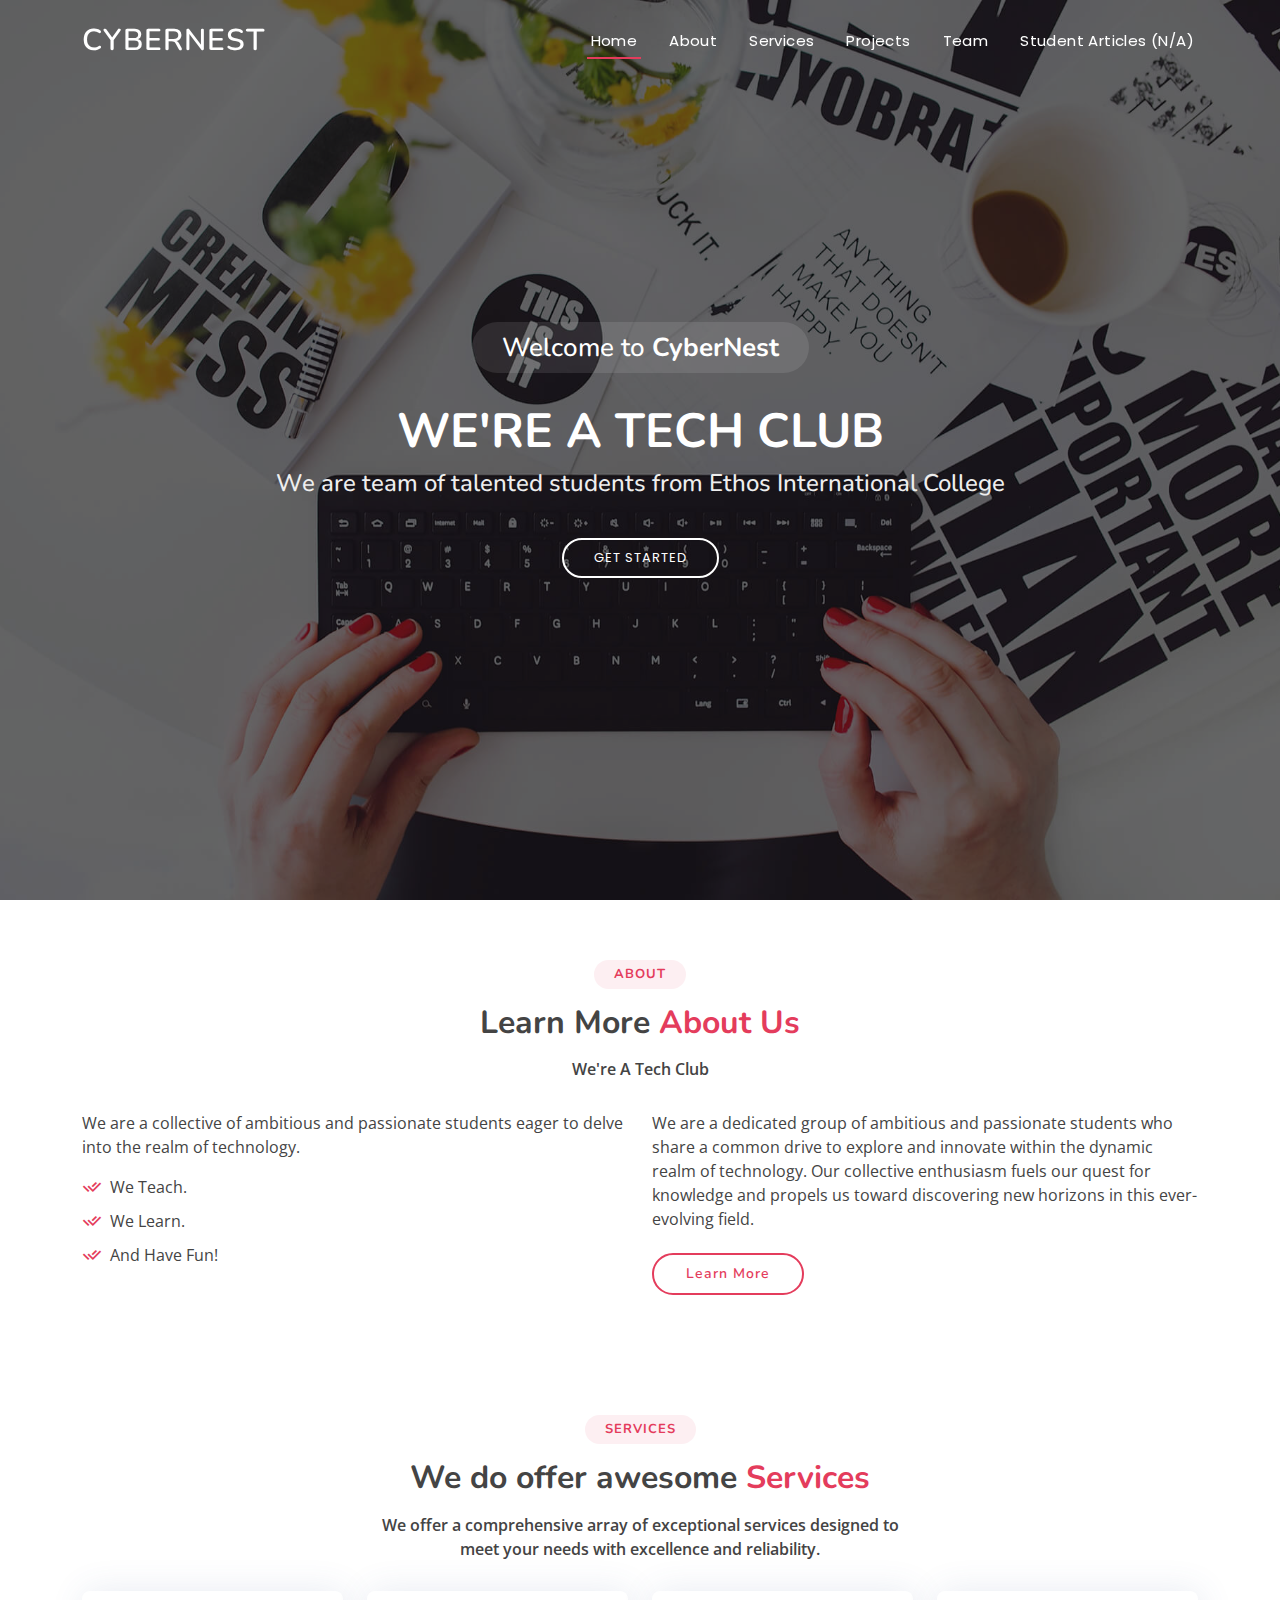
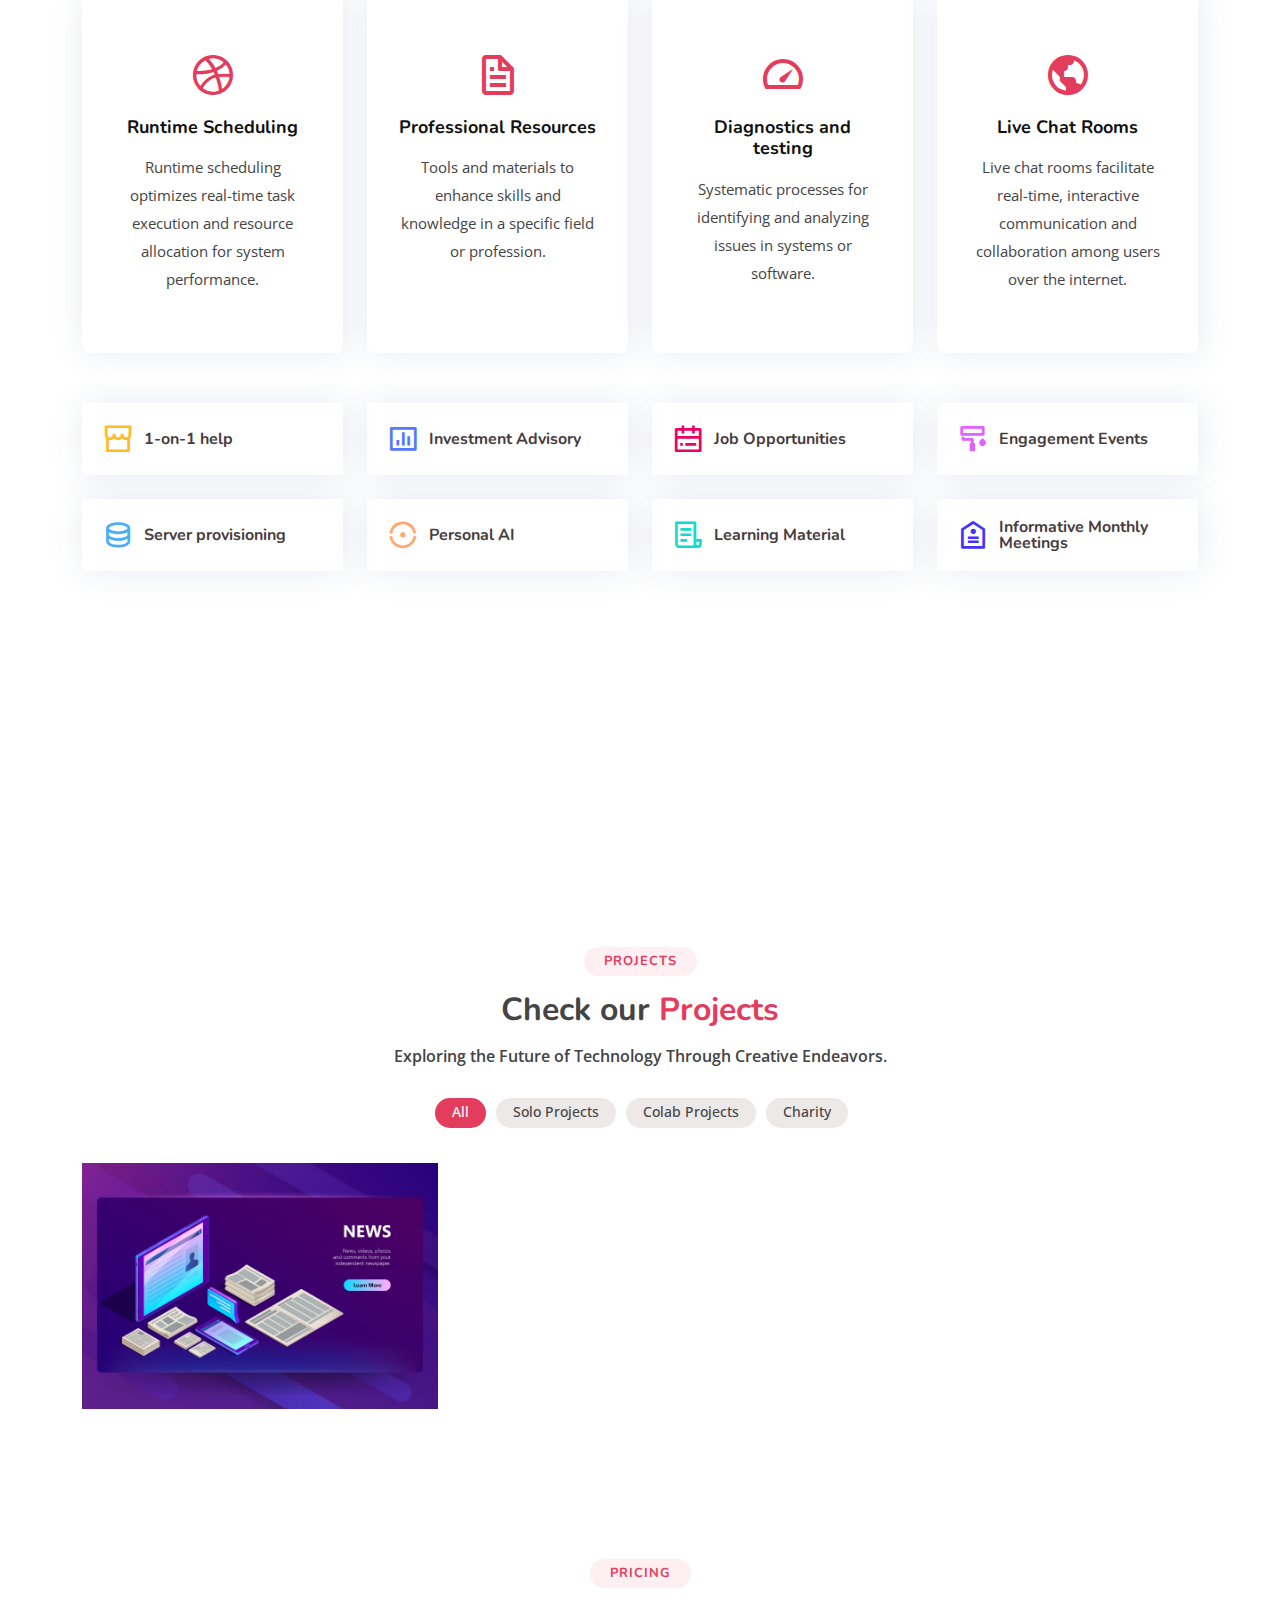
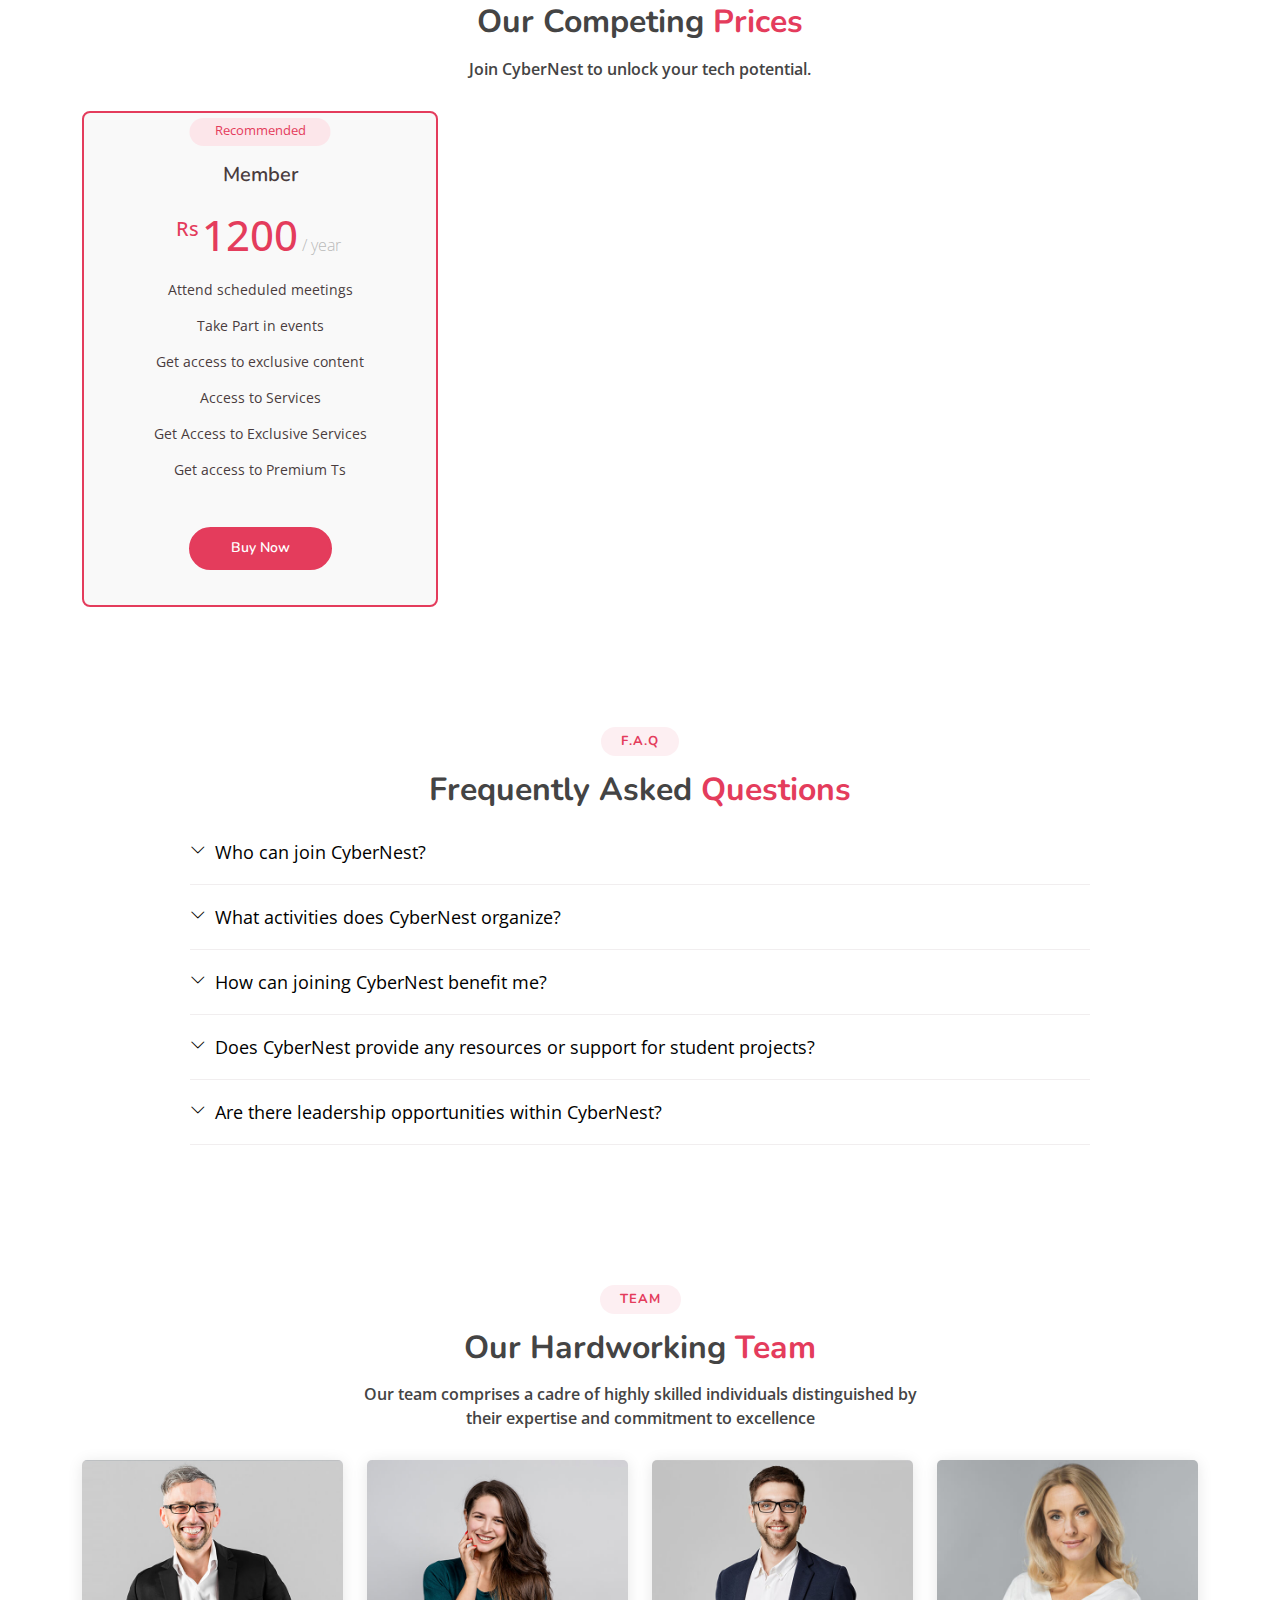
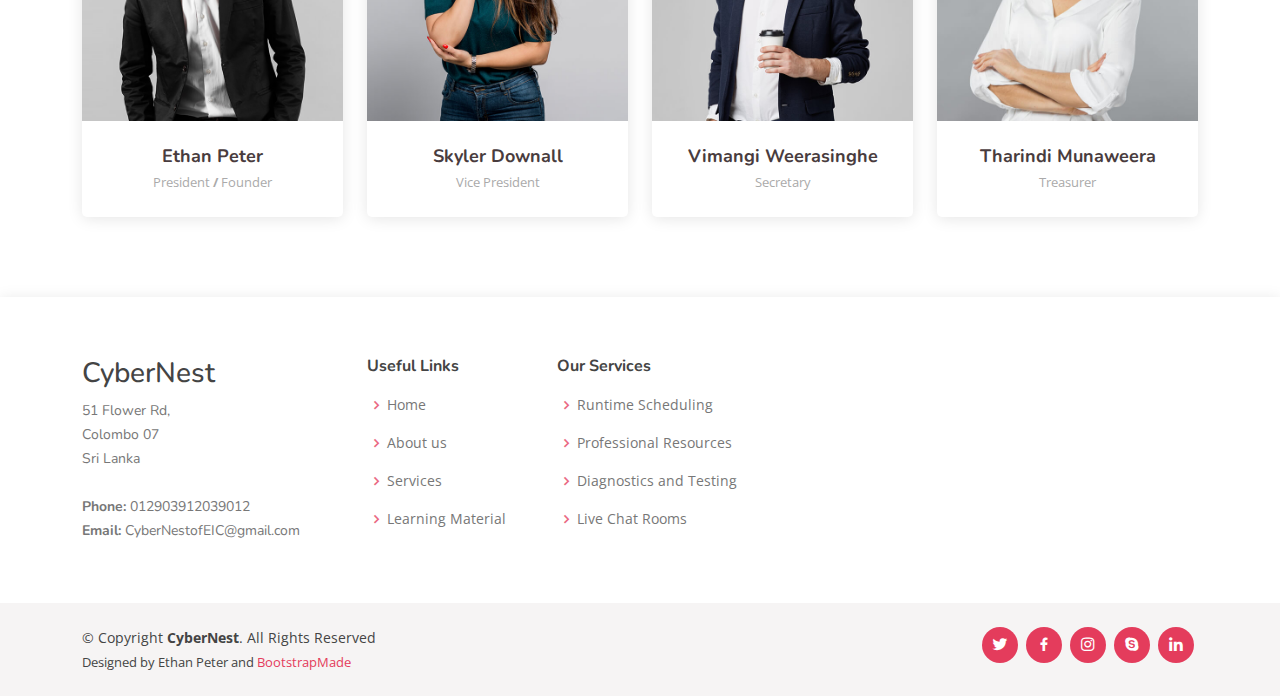
<file: index.html>
<!DOCTYPE html>
<html lang="en">

<head>
  <meta charset="utf-8">
  <meta content="width=device-width, initial-scale=1.0" name="viewport">

  <title>CyberNest</title>
  <meta content="" name="description">
  <meta content="" name="keywords">

  <!-- Favicons -->
  <link href="assets/img/favicon.png" rel="icon">
  <link href="assets/img/apple-touch-icon.png" rel="apple-touch-icon">

  <!-- Google Fonts -->
  <link href="https://fonts.googleapis.com/css?family=Open+Sans:300,300i,400,400i,600,600i,700,700i|Nunito:300,300i,400,400i,600,600i,700,700i|Poppins:300,300i,400,400i,500,500i,600,600i,700,700i" rel="stylesheet">

  <!-- Vendor CSS Files -->
  <link href="assets/vendor/bootstrap/css/bootstrap.min.css" rel="stylesheet">
  <link href="assets/vendor/bootstrap-icons/bootstrap-icons.css" rel="stylesheet">
  <link href="assets/vendor/boxicons/css/boxicons.min.css" rel="stylesheet">
  <link href="assets/vendor/glightbox/css/glightbox.min.css" rel="stylesheet">
  <link href="assets/vendor/remixicon/remixicon.css" rel="stylesheet">
  <link href="assets/vendor/swiper/swiper-bundle.min.css" rel="stylesheet">

  <!-- Template Main CSS File -->
  <link href="assets/css/style.css" rel="stylesheet">
</head>

<body>

  <!-- ======= Header ======= -->
  <header id="header" class="fixed-top ">
    <div class="container d-flex align-items-center justify-content-between">

      <h1 class="logo"><a href="index.html">CyberNest</a></h1>
      <!-- Uncomment below if you prefer to use an image logo -->
      <!-- <a href="index.html" class="logo"><img src="assets/img/logo.png" alt="" class="img-fluid"></a>-->

      <nav id="navbar" class="navbar">
        <ul>
          <li><a class="nav-link scrollto active" href="#hero">Home</a></li>
          <li><a class="nav-link scrollto" href="#about">About</a></li>
          <li><a class="nav-link scrollto" href="#services">Services</a></li>
          <li><a class="nav-link scrollto " href="#portfolio">Projects</a></li>
          <li><a class="nav-link scrollto" href="#team">Team</a></li>
          <li><a href="">Student Articles (N/A)</a></li>
        </ul>
        <i class="bi bi-list mobile-nav-toggle"></i>
      </nav><!-- .navbar -->

    </div>
  </header><!-- End Header -->

  <!-- ======= Hero Section ======= -->
  <section id="hero">
    <div class="hero-container">
      <h3>Welcome to <strong>CyberNest</strong></h3>
      <h1>We're A Tech Club</h1>
      <h2>We are team of talented students from Ethos International College</h2>
      <a href="#pricing" class="btn-get-started scrollto">Get Started</a>
    </div>
  </section><!-- End Hero -->

  <main id="main">

    <!-- ======= About Section ======= -->
    <section id="about" class="about">
      <div class="container">

        <div class="section-title">
          <h2>About</h2>
          <h3>Learn More <span>About Us</span></h3>
          <p>We're A Tech Club</p>
        </div>

        <div class="row content">
          <div class="col-lg-6">
            <p>
              We are a collective of ambitious and passionate students eager to delve into the realm of technology.
            </p>
            <ul>
              <li><i class="ri-check-double-line"></i> We Teach.</li>
              <li><i class="ri-check-double-line"></i> We Learn.</li>
              <li><i class="ri-check-double-line"></i> And Have Fun!</li>
            </ul>
          </div>
          <div class="col-lg-6 pt-4 pt-lg-0">
            <p>
              We are a dedicated group of ambitious and passionate students who share a common drive to explore and innovate within the dynamic realm of technology.
              Our collective enthusiasm fuels our quest for knowledge and propels us toward discovering new horizons in this ever-evolving field.
            </p>
            <a href="#" class="btn-learn-more">Learn More</a>
          </div>
        </div>

      </div>
    </section><!-- End About Section -->

    <!-- ======= Services Section ======= -->
    <section id="services" class="services">
      <div class="container">

        <div class="section-title">
          <h2>Services</h2>
          <h3>We do offer awesome <span>Services</span></h3>
          <p>We offer a comprehensive array of exceptional services designed to meet your needs with excellence and reliability.</p>
        </div>

        <div class="row">
          <div class="col-md-6 col-lg-3 d-flex align-items-stretch mb-5 mb-lg-0">
            <div class="icon-box">
              <div class="icon"><i class="bx bxl-dribbble"></i></div>
              <h4 class="title"><a href="">Runtime Scheduling</a></h4>
              <p class="description">Runtime scheduling optimizes real-time task execution and resource allocation for system performance.</p>
            </div>
          </div>

          <div class="col-md-6 col-lg-3 d-flex align-items-stretch mb-5 mb-lg-0">
            <div class="icon-box">
              <div class="icon"><i class="bx bx-file"></i></div>
              <h4 class="title"><a href="">Professional Resources</a></h4>
              <p class="description">Tools and materials to enhance skills and knowledge in a specific field or profession.</p>
            </div>
          </div>

          <div class="col-md-6 col-lg-3 d-flex align-items-stretch mb-5 mb-lg-0">
            <div class="icon-box">
              <div class="icon"><i class="bx bx-tachometer"></i></div>
              <h4 class="title"><a href="">Diagnostics and testing</a></h4>
              <p class="description">Systematic processes for identifying and analyzing issues in systems or software.</p>
            </div>
          </div>

          <div class="col-md-6 col-lg-3 d-flex align-items-stretch mb-5 mb-lg-0">
            <div class="icon-box">
              <div class="icon"><i class="bx bx-world"></i></div>
              <h4 class="title"><a href="">Live Chat Rooms</a></h4>
              <p class="description">Live chat rooms facilitate real-time, interactive communication and collaboration among users over the internet.</p>
            </div>
          </div>

        </div>

      </div>
    </section><!-- End Services Section -->

    <!-- ======= Features Section ======= -->
    <section id="features" class="features">
      <div class="container">

        <div class="row">
          <div class="col-lg-3 col-md-4 col-6 col-6">
            <div class="icon-box">
              <i class="ri-store-line" style="color: #ffbb2c;"></i>
              <h3><a href="">1-on-1 help</a></h3>
            </div>
          </div>
          <div class="col-lg-3 col-md-4 col-6">
            <div class="icon-box">
              <i class="ri-bar-chart-box-line" style="color: #5578ff;"></i>
              <h3><a href="">Investment Advisory</a></h3>
            </div>
          </div>
          <div class="col-lg-3 col-md-4 col-6 mt-4 mt-md-0">
            <div class="icon-box">
              <i class="ri-calendar-todo-line" style="color: #e80368;"></i>
              <h3><a href="">Job Opportunities</a></h3>
            </div>
          </div>
          <div class="col-lg-3 col-md-4 col-6 mt-4 mt-lg-0">
            <div class="icon-box">
              <i class="ri-paint-brush-line" style="color: #e361ff;"></i>
              <h3><a href="">Engagement Events</a></h3>
            </div>
          </div>
          <div class="col-lg-3 col-md-4 col-6 mt-4">
            <div class="icon-box">
              <i class="ri-database-2-line" style="color: #47aeff;"></i>
              <h3><a href="">Server provisioning</a></h3>
            </div>
          </div>
          <div class="col-lg-3 col-md-4 col-6 mt-4">
            <div class="icon-box">
              <i class="ri-gradienter-line" style="color: #ffa76e;"></i>
              <h3><a href="">Personal AI</a></h3>
            </div>
          </div>
          <div class="col-lg-3 col-md-4 col-6 mt-4">
            <div class="icon-box">
              <i class="ri-file-list-3-line" style="color: #11dbcf;"></i>
              <h3><a href="">Learning Material</a></h3>
            </div>
          </div>
          <div class="col-lg-3 col-md-4 col-6 mt-4">
            <div class="icon-box">
              <i class="ri-price-tag-2-line" style="color: #4233ff;"></i>
              <h3><a href="">Informative Monthly Meetings</a></h3>
            </div>
          </div>
        </div>

      </div>
    </section><!-- End Features Section -->

    <!-- ======= Cta Section ======= -->
    <section id="cta" class="cta">
      <div class="container">

        <div class="text-center">
          <h3>Join Us Now</h3>
          <p> Join CyberNest and unlock your potential with cutting-edge technology, innovative projects, and a vibrant community of tech enthusiasts.</p>
          <a class="cta-btn" href="#pricing">Join us</a>
        </div>

      </div>
    </section><!-- End Cta Section -->

    <!-- ======= Portfolio Section ======= -->
    <section id="portfolio" class="portfolio">
      <div class="container">

        <div class="section-title">
          <h2>Projects</h2>
          <h3>Check our <span>Projects</span></h3>
          <p>Exploring the Future of Technology Through Creative Endeavors.</p>
        </div>

        <div class="row">
          <div class="col-lg-12 d-flex justify-content-center">
            <ul id="portfolio-flters">
              <li data-filter="*" class="filter-active">All</li>
              <li data-filter=".filter-app">Solo Projects</li>
              <li data-filter=".filter-card">Colab Projects</li>
              <li data-filter=".filter-web">Charity</li>
            </ul>
          </div>
        </div>

        <div class="row portfolio-container">

          <div class="col-lg-4 col-md-6 portfolio-item filter-app">
            <img src="assets/img/portfolio/portfolio-1.jpg" class="img-fluid" alt="">
            <div class="portfolio-info">
              <h4>Student Article</h4>
              <p>Solo Project</p>
              <a href="assets/img/portfolio/portfolio-1.jpg" data-gallery="portfolioGallery" class="portfolio-lightbox preview-link" title="Solo"><i class="bx bx-plus"></i></a>
              <a href="Learning-portfoloio.html" class="details-link" title="More Details"><i class="bx bx-link"></i></a>
            </div>
          </div>

          <!-- <div class="col-lg-4 col-md-6 portfolio-item filter-card">
            <img src="assets/img/portfolio/portfolio-2.jpg" class="img-fluid" alt="">
            <div class="portfolio-info">
              <h4>Talent Show</h4>
              <p>Colab Project</p>
              <a href="assets/img/portfolio/portfolio-2.jpg" data-gallery="portfolioGallery" class="portfolio-lightbox preview-link" title="Colab"><i class="bx bx-plus"></i></a>
              <a href="portfolio-details.html" class="details-link" title="More Details"><i class="bx bx-link"></i></a>
            </div>
          </div> -->

          <!-- <div class="col-lg-4 col-md-6 portfolio-item filter-web">
            <img src="assets/img/portfolio/portfolio-4.jpg" class="img-fluid" alt="">
            <div class="portfolio-info">
              <h4>Card 2</h4>
              <p>Card</p>
              <a href="assets/img/portfolio/portfolio-4.jpg" data-gallery="portfolioGallery" class="portfolio-lightbox preview-link" title="Card 2"><i class="bx bx-plus"></i></a>
              <a href="portfolio-details.html" class="details-link" title="More Details"><i class="bx bx-link"></i></a>
            </div>
          </div> -->
        </div>
      </div>
    </section><!-- End Portfolio Section -->

    <!-- ======= Pricing Section ======= -->
    <section id="pricing" class="pricing">
      <div class="container">

        <div class="section-title">
          <h2>Pricing</h2>
          <h3>Our Competing <span>Prices</span></h3>
          <p>Join CyberNest to unlock your tech potential.</p>
        </div>

        <div class="row">
          <div class="col-lg-4 col-md-6 mt-4 mt-lg-0">
            <div class="box recommended">
              <span class="recommended-badge">Recommended</span>
              <h3>Member</h3>
              <h4><sup>Rs</sup>1200<span> / year</span></h4>
              <ul>
                <li>Attend scheduled meetings</li>
                <li>Take Part in events</li>
                <li>Get access to exclusive content</li>
                <li>Access to Services</li>
                <li>Get Access to Exclusive Services</li>
                <li>Get access to Premium Ts</li>
              </ul>
              <div class="btn-wrap">
                <a href="Pricing.html" class="btn-buy">Buy Now</a>
              </div>
            </div>
          </div>

        </div>

      </div>
    </section><!-- End Pricing Section -->

    <!-- ======= F.A.Q Section ======= -->
    <section id="faq" class="faq">
      <div class="container">

        <div class="section-title">
          <h2>F.A.Q</h2>
          <h3>Frequently Asked <span>Questions</span></h3>
        </div>

        <ul class="faq-list">

          <li>
            <div data-bs-toggle="collapse" href="#faq1" class="collapsed question">Who can join CyberNest? <i class="bi bi-chevron-down icon-show"></i><i class="bi bi-chevron-up icon-close"></i></div>
            <div id="faq1" class="collapse" data-bs-parent=".faq-list">
              <p>
                CyberNest is open to all students who have an interest in technology, regardless of their level of expertise or background.

              </p>
            </div>
          </li>

          <li>
            <div data-bs-toggle="collapse" href="#faq2" class="collapsed question">What activities does CyberNest organize? <i class="bi bi-chevron-down icon-show"></i><i class="bi bi-chevron-up icon-close"></i></div>
            <div id="faq2" class="collapse" data-bs-parent=".faq-list">
              <p>
                CyberNest organizes workshops, hackathons, coding competitions, and guest speaker sessions to enhance members' skills and knowledge in various tech-related fields.
              </p>
            </div>
          </li>

          <li>
            <div data-bs-toggle="collapse" href="#faq3" class="collapsed question">How can joining CyberNest benefit me? <i class="bi bi-chevron-down icon-show"></i><i class="bi bi-chevron-up icon-close"></i></div>
            <div id="faq3" class="collapse" data-bs-parent=".faq-list">
              <p>
                Joining CyberNest provides access to resources, networking opportunities, and hands-on experience with cutting-edge technologies, preparing members for future careers in tech.
              </p>
            </div>
          </li>

          <li>
            <div data-bs-toggle="collapse" href="#faq4" class="collapsed question">Does CyberNest provide any resources or support for student projects? <i class="bi bi-chevron-down icon-show"></i><i class="bi bi-chevron-up icon-close"></i></div>
            <div id="faq4" class="collapse" data-bs-parent=".faq-list">
              <p>
                Yes, CyberNest offers resources such as access to equipment, software, and mentorship to support student-driven projects and initiatives.
              </p>
            </div>
          </li>

          <li>
            <div data-bs-toggle="collapse" href="#faq5" class="collapsed question">Are there leadership opportunities within CyberNest? <i class="bi bi-chevron-down icon-show"></i><i class="bi bi-chevron-up icon-close"></i></div>
            <div id="faq5" class="collapse" data-bs-parent=".faq-list">
              <p>
                Yes, CyberNest offers leadership roles such as project managers, event coordinators, and club executives, providing opportunities for members to develop leadership skills.
              </p>
            </div>
          </li>
        </ul>

      </div>
    </section><!-- End F.A.Q Section -->

    <!-- ======= Team Section ======= -->
    <section id="team" class="team">
      <div class="container">

        <div class="section-title">
          <h2>Team</h2>
          <h3>Our Hardworking <span>Team</span></h3>
          <p>Our team comprises a cadre of highly skilled individuals distinguished by their expertise and commitment to excellence</p>
        </div>

        <div class="row">

          <div class="col-lg-3 col-md-6 d-flex align-items-stretch">
            <div class="member">
              <div class="member-img">
                <img src="assets/img/team/team-1.jpg" class="img-fluid" alt="">
                <div class="social">
                  <a href=""><i class="bi bi-twitter"></i></a>
                  <a href=""><i class="bi bi-facebook"></i></a>
                  <a href=""><i class="bi bi-instagram"></i></a>
                  <a href=""><i class="bi bi-linkedin"></i></a>
                </div>
              </div>
              <div class="member-info">
                <h4>Ethan Peter</h4>
                <span>President <strong>/</strong> Founder</span>
              </div>
            </div>
          </div>

          <div class="col-lg-3 col-md-6 d-flex align-items-stretch">
            <div class="member">
              <div class="member-img">
                <img src="assets/img/team/team-2.jpg" class="img-fluid" alt="">
                <div class="social">
                  <a href=""><i class="bi bi-twitter"></i></a>
                  <a href=""><i class="bi bi-facebook"></i></a>
                  <a href=""><i class="bi bi-instagram"></i></a>
                  <a href=""><i class="bi bi-linkedin"></i></a>
                </div>
              </div>
              <div class="member-info">
                <h4>Skyler Downall</h4>
                <span>Vice President</span>
              </div>
            </div>
          </div>

          <div class="col-lg-3 col-md-6 d-flex align-items-stretch">
            <div class="member">
              <div class="member-img">
                <img src="assets/img/team/team-3.jpg" class="img-fluid" alt="">
                <div class="social">
                  <a href=""><i class="bi bi-twitter"></i></a>
                  <a href=""><i class="bi bi-facebook"></i></a>
                  <a href=""><i class="bi bi-instagram"></i></a>
                  <a href=""><i class="bi bi-linkedin"></i></a>
                </div>
              </div>
              <div class="member-info">
                <h4>Vimangi Weerasinghe</h4>
                <span>Secretary</span>
              </div>
            </div>
          </div>

          <div class="col-lg-3 col-md-6 d-flex align-items-stretch">
            <div class="member">
              <div class="member-img">
                <img src="assets/img/team/team-4.jpg" class="img-fluid" alt="">
                <div class="social">
                  <a href=""><i class="bi bi-twitter"></i></a>
                  <a href=""><i class="bi bi-facebook"></i></a>
                  <a href=""><i class="bi bi-instagram"></i></a>
                  <a href=""><i class="bi bi-linkedin"></i></a>
                </div>
              </div>
              <div class="member-info">
                <h4>Tharindi Munaweera</h4>
                <span>Treasurer</span>
              </div>
            </div>
          </div>

        </div>

      </div>
    </section><!-- End Team Section -->

  </main><!-- End #main -->

  <!-- ======= Footer ======= -->
  <footer id="footer">

    <div class="footer-top">
      <div class="container">
        <div class="row">

          <div class="col-lg-3 col-md-6 footer-contact">
            <h3>CyberNest</h3>
            <p>
              51 Flower Rd,<br>
              Colombo 07<br>
              Sri Lanka<br><br>
              <strong>Phone:</strong> 012903912039012<br>
              <strong>Email:</strong> CyberNestofEIC@gmail.com<br>
            </p>
          </div>

          <div class="col-lg-2 col-md-6 footer-links">
            <h4>Useful Links</h4>
            <ul>
              <li><i class="bx bx-chevron-right"></i> <a href="#hero">Home</a></li>
              <li><i class="bx bx-chevron-right"></i> <a href="#about">About us</a></li>
              <li><i class="bx bx-chevron-right"></i> <a href="#services">Services</a></li>
              <li><i class="bx bx-chevron-right"></i> <a href="#blog">Learning Material</a></li>
            </ul>
          </div>

          <div class="col-lg-3 col-md-6 footer-links">
            <h4>Our Services</h4>
            <ul>
              <li><i class="bx bx-chevron-right"></i> <a href="#">Runtime Scheduling</a></li>
              <li><i class="bx bx-chevron-right"></i> <a href="#">Professional Resources</a></li>
              <li><i class="bx bx-chevron-right"></i> <a href="#">Diagnostics and Testing</a></li>
              <li><i class="bx bx-chevron-right"></i> <a href="#">Live Chat Rooms</a></li>
            </ul>
          </div>
        </div>
      </div>
    </div>

    <div class="container d-md-flex py-4">

      <div class="me-md-auto text-center text-md-start">
        <div class="copyright">
          &copy; Copyright <strong><span>CyberNest</span></strong>. All Rights Reserved
        </div>
        <div class="credits">
          Designed by Ethan Peter and <a href="https://bootstrapmade.com/">BootstrapMade</a>
        </div>
      </div>
      <div class="social-links text-center text-md-right pt-3 pt-md-0">
        <a href="#" class="twitter"><i class="bx bxl-twitter"></i></a>
        <a href="#" class="facebook"><i class="bx bxl-facebook"></i></a>
        <a href="#" class="instagram"><i class="bx bxl-instagram"></i></a>
        <a href="#" class="google-plus"><i class="bx bxl-skype"></i></a>
        <a href="#" class="linkedin"><i class="bx bxl-linkedin"></i></a>
      </div>
    </div>
  </footer><!-- End Footer -->

  <a href="#" class="back-to-top d-flex align-items-center justify-content-center"><i class="bi bi-arrow-up-short"></i></a>

  <!-- Vendor JS Files -->
  <script src="assets/vendor/bootstrap/js/bootstrap.bundle.min.js"></script>
  <script src="assets/vendor/glightbox/js/glightbox.min.js"></script>
  <script src="assets/vendor/isotope-layout/isotope.pkgd.min.js"></script>
  <script src="assets/vendor/swiper/swiper-bundle.min.js"></script>
  <script src="assets/vendor/php-email-form/validate.js"></script>

  <!-- Template Main JS File -->
  <script src="assets/js/main.js"></script>

</body>

</html>
</file>
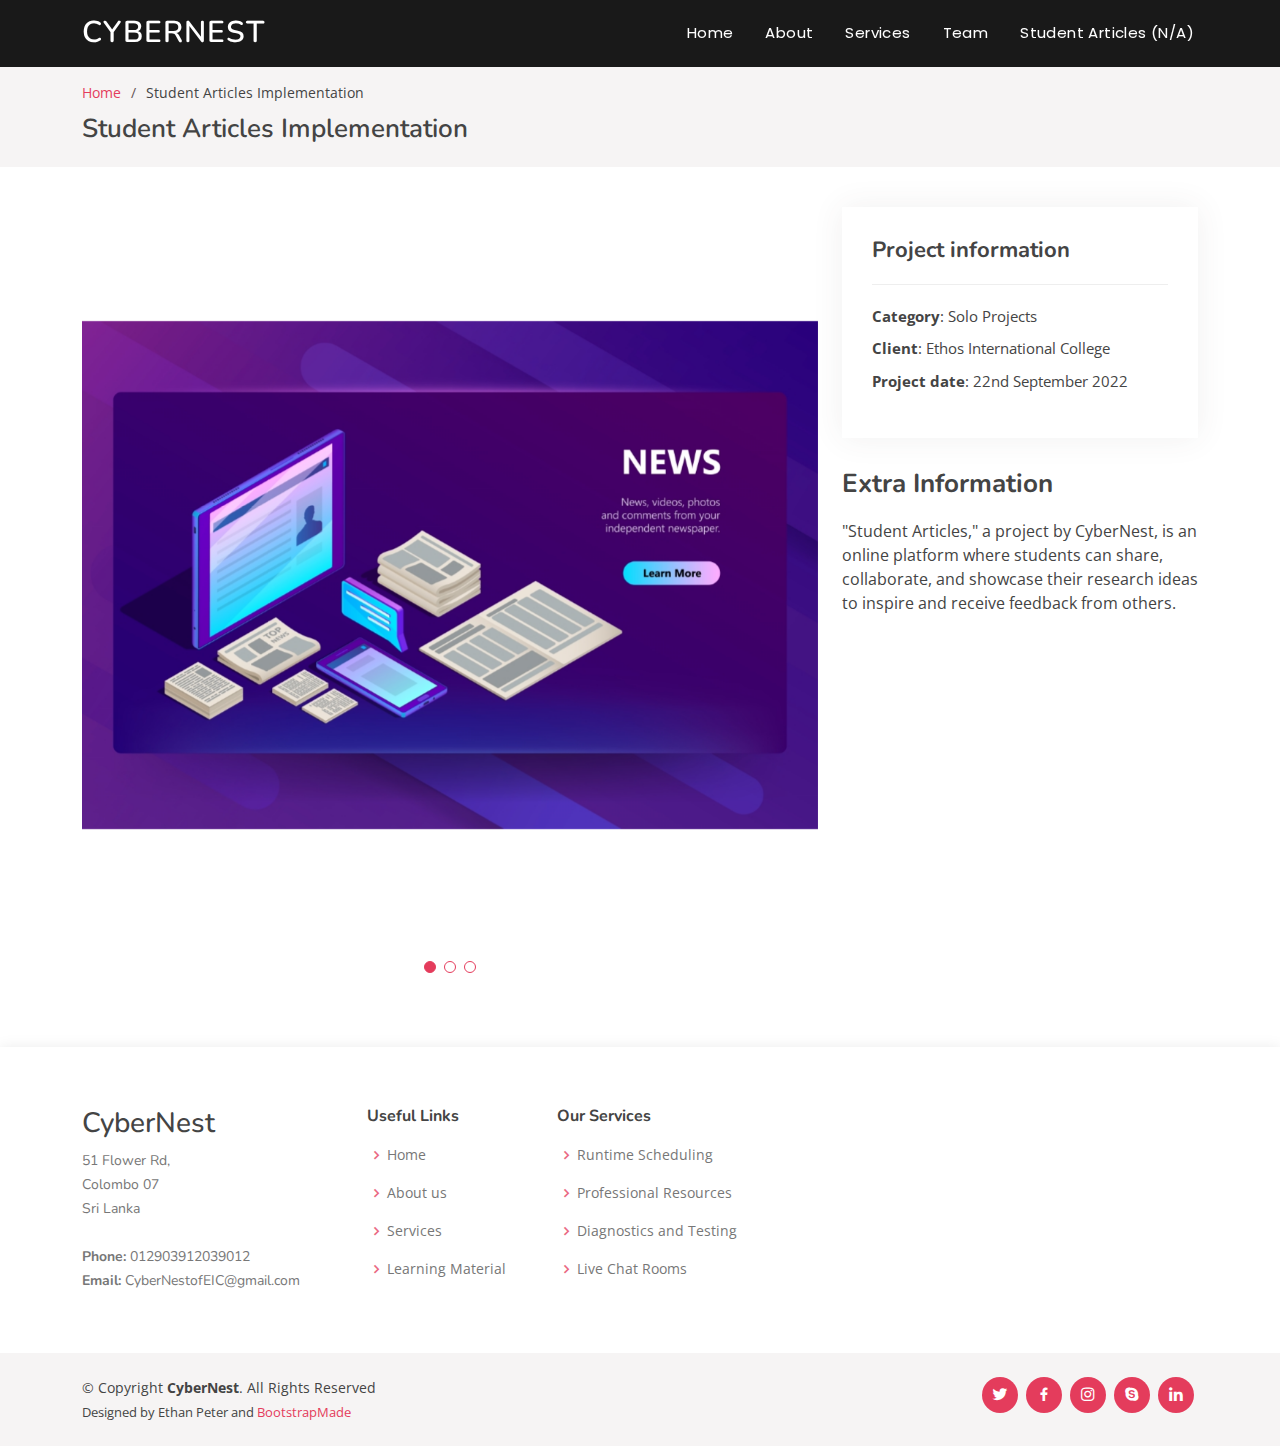
<file: Learning-portfoloio.html>
<!DOCTYPE html>
<html lang="en">

<head>
  <meta charset="utf-8">
  <meta content="width=device-width, initial-scale=1.0" name="viewport">

  <title>CyberNest: Student Article Implementation</title>
  <meta content="" name="description">
  <meta content="" name="keywords">

  <!-- Favicons -->
  <link href="assets/img/favicon.png" rel="icon">
  <link href="assets/img/apple-touch-icon.png" rel="apple-touch-icon">

  <!-- Google Fonts -->
  <link href="https://fonts.googleapis.com/css?family=Open+Sans:300,300i,400,400i,600,600i,700,700i|Nunito:300,300i,400,400i,600,600i,700,700i|Poppins:300,300i,400,400i,500,500i,600,600i,700,700i" rel="stylesheet">

  <!-- Vendor CSS Files -->
  <link href="assets/vendor/bootstrap/css/bootstrap.min.css" rel="stylesheet">
  <link href="assets/vendor/bootstrap-icons/bootstrap-icons.css" rel="stylesheet">
  <link href="assets/vendor/boxicons/css/boxicons.min.css" rel="stylesheet">
  <link href="assets/vendor/glightbox/css/glightbox.min.css" rel="stylesheet">
  <link href="assets/vendor/remixicon/remixicon.css" rel="stylesheet">
  <link href="assets/vendor/swiper/swiper-bundle.min.css" rel="stylesheet">

  <!-- Template Main CSS File -->
  <link href="assets/css/style.css" rel="stylesheet">
</head>

<body>

  <!-- ======= Header ======= -->
  <header id="header" class="fixed-top header-inner-pages">
    <div class="container d-flex align-items-center justify-content-between">

      <h1 class="logo"><a href="index.html">CyberNest</a></h1>

      <nav id="navbar" class="navbar">
        <ul>
          <li><a class="nav-link scrollto " href="index.html#hero">Home</a></li>
          <li><a class="nav-link scrollto" href="index.html#about">About</a></li>
          <li><a class="nav-link scrollto" href="index.html#services">Services</a></li>
          <li><a class="nav-link scrollto" href="index.html#team">Team</a></li>
          <li><a href="">Student Articles (N/A)</a></li>
        </ul>
        <i class="bi bi-list mobile-nav-toggle"></i>
      </nav><!-- .navbar -->

    </div>
  </header><!-- End Header -->

  <main id="main">

    <!-- ======= Breadcrumbs ======= -->
    <section id="breadcrumbs" class="breadcrumbs">
      <div class="container">

        <ol>
          <li><a href="index.html">Home</a></li>
          <li>Student Articles Implementation</li>
        </ol>
        <h2>Student Articles Implementation</h2>

      </div>
    </section><!-- End Breadcrumbs -->

    <!-- ======= Portfolio Details Section ======= -->
    <section id="portfolio-details" class="portfolio-details">
      <div class="container">

        <div class="row gy-4">

          <div class="col-lg-8">
            <div class="portfolio-details-slider swiper">
              <div class="swiper-wrapper align-items-center">

                <div class="swiper-slide">
                  <img src="assets/img/portfolio/portfolio-details-1.jpg" alt="">
                </div>

                <div class="swiper-slide">
                  <img src="assets/img/portfolio/portfolio-details-2.jpg" alt="">
                </div>

                <div class="swiper-slide">
                  <img src="assets/img/portfolio/portfolio-details-3.jpg" alt="">
                </div>

              </div>
              <div class="swiper-pagination"></div>
            </div>
          </div>

          <div class="col-lg-4">
            <div class="portfolio-info">
              <h3>Project information</h3>
              <ul>
                <li><strong>Category</strong>: Solo Projects</li>
                <li><strong>Client</strong>: Ethos International College</li>
                <li><strong>Project date</strong>: 22nd September 2022</li>
              </ul>
            </div>
            <div class="portfolio-description">
              <h2>Extra Information</h2>
              <p>
"Student Articles," a project by CyberNest, is an online platform where students can share, collaborate, and showcase their research ideas to inspire and receive feedback from others.
              </p>
            </div>
          </div>

        </div>

      </div>
    </section><!-- End Portfolio Details Section -->

  </main><!-- End #main -->

  <!-- ======= Footer ======= -->
  <footer id="footer">

    <div class="footer-top">
      <div class="container">
        <div class="row">

          <div class="col-lg-3 col-md-6 footer-contact">
            <h3>CyberNest</h3>
            <p>
              51 Flower Rd,<br>
              Colombo 07<br>
              Sri Lanka<br><br>
              <strong>Phone:</strong> 012903912039012<br>
              <strong>Email:</strong> CyberNestofEIC@gmail.com<br>
            </p>
          </div>

          <div class="col-lg-2 col-md-6 footer-links">
            <h4>Useful Links</h4>
            <ul>
              <li><i class="bx bx-chevron-right"></i> <a href="#hero">Home</a></li>
              <li><i class="bx bx-chevron-right"></i> <a href="#about">About us</a></li>
              <li><i class="bx bx-chevron-right"></i> <a href="#services">Services</a></li>
              <li><i class="bx bx-chevron-right"></i> <a href="#blog">Learning Material</a></li>
            </ul>
          </div>

          <div class="col-lg-3 col-md-6 footer-links">
            <h4>Our Services</h4>
            <ul>
              <li><i class="bx bx-chevron-right"></i> <a href="#">Runtime Scheduling</a></li>
              <li><i class="bx bx-chevron-right"></i> <a href="#">Professional Resources</a></li>
              <li><i class="bx bx-chevron-right"></i> <a href="#">Diagnostics and Testing</a></li>
              <li><i class="bx bx-chevron-right"></i> <a href="#">Live Chat Rooms</a></li>
            </ul>
          </div>
        </div>
      </div>
    </div>

    <div class="container d-md-flex py-4">

      <div class="me-md-auto text-center text-md-start">
        <div class="copyright">
          &copy; Copyright <strong><span>CyberNest</span></strong>. All Rights Reserved
        </div>
        <div class="credits">
          Designed by Ethan Peter and <a href="https://bootstrapmade.com/">BootstrapMade</a>
        </div>
      </div>
      <div class="social-links text-center text-md-right pt-3 pt-md-0">
        <a href="#" class="twitter"><i class="bx bxl-twitter"></i></a>
        <a href="#" class="facebook"><i class="bx bxl-facebook"></i></a>
        <a href="#" class="instagram"><i class="bx bxl-instagram"></i></a>
        <a href="#" class="google-plus"><i class="bx bxl-skype"></i></a>
        <a href="#" class="linkedin"><i class="bx bxl-linkedin"></i></a>
      </div>
    </div>
  </footer><!-- End Footer -->

  <a href="#" class="back-to-top d-flex align-items-center justify-content-center"><i class="bi bi-arrow-up-short"></i></a>

  <!-- Vendor JS Files -->
  <script src="assets/vendor/bootstrap/js/bootstrap.bundle.min.js"></script>
  <script src="assets/vendor/glightbox/js/glightbox.min.js"></script>
  <script src="assets/vendor/isotope-layout/isotope.pkgd.min.js"></script>
  <script src="assets/vendor/swiper/swiper-bundle.min.js"></script>
  <script src="assets/vendor/php-email-form/validate.js"></script>

  <!-- Template Main JS File -->
  <script src="assets/js/main.js"></script>

</body>

</html>
</file>
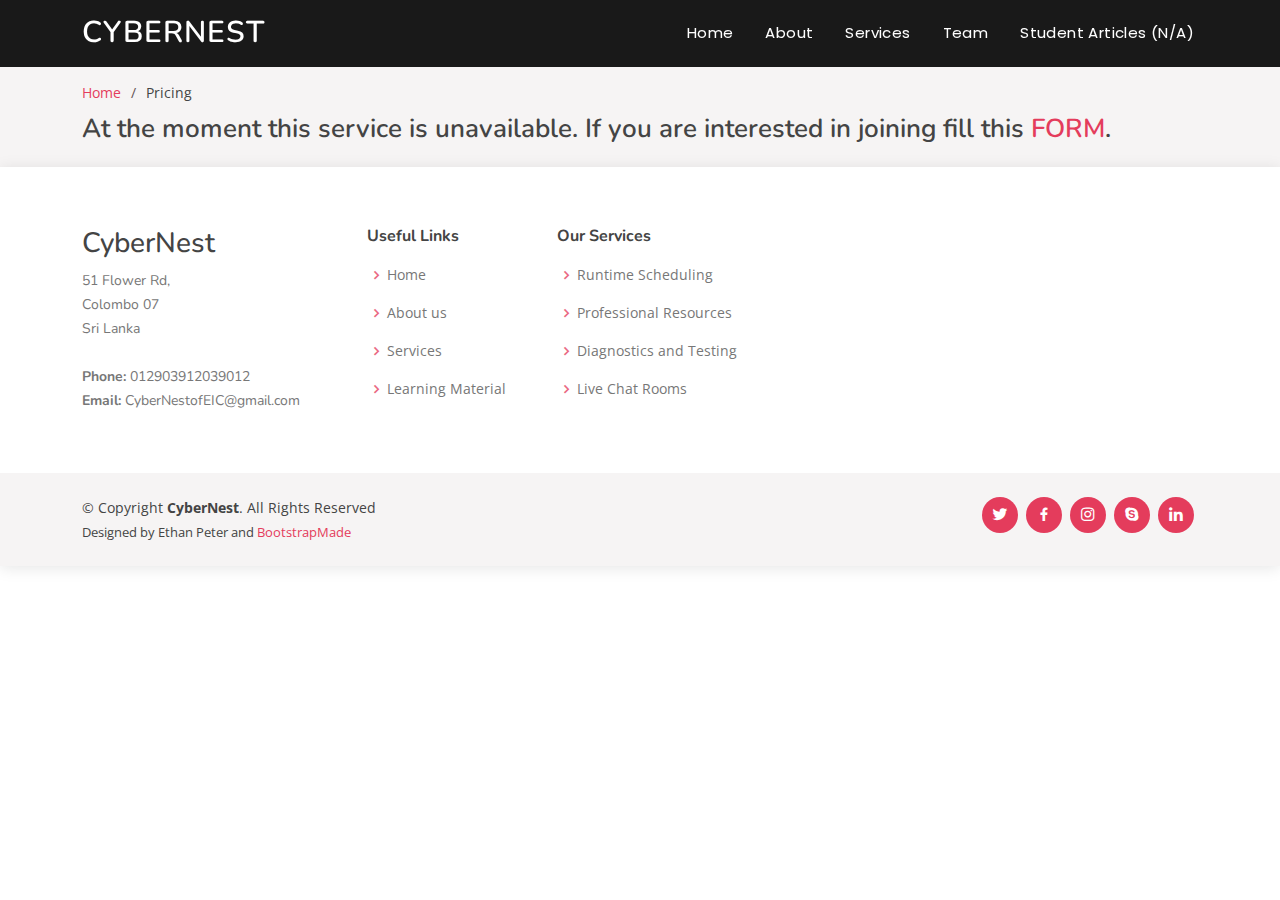
<file: Pricing.html>
<!DOCTYPE html>
<html lang="en">

<head>
  <meta charset="utf-8">
  <meta content="width=device-width, initial-scale=1.0" name="viewport">

  <title>CyberNest: Pricing</title>
  <meta content="" name="description">
  <meta content="" name="keywords">

  <!-- Favicons -->
  <link href="assets/img/favicon.png" rel="icon">
  <link href="assets/img/apple-touch-icon.png" rel="apple-touch-icon">

  <!-- Google Fonts -->
  <link href="https://fonts.googleapis.com/css?family=Open+Sans:300,300i,400,400i,600,600i,700,700i|Nunito:300,300i,400,400i,600,600i,700,700i|Poppins:300,300i,400,400i,500,500i,600,600i,700,700i" rel="stylesheet">

  <!-- Vendor CSS Files -->
  <link href="assets/vendor/bootstrap/css/bootstrap.min.css" rel="stylesheet">
  <link href="assets/vendor/bootstrap-icons/bootstrap-icons.css" rel="stylesheet">
  <link href="assets/vendor/boxicons/css/boxicons.min.css" rel="stylesheet">
  <link href="assets/vendor/glightbox/css/glightbox.min.css" rel="stylesheet">
  <link href="assets/vendor/remixicon/remixicon.css" rel="stylesheet">
  <link href="assets/vendor/swiper/swiper-bundle.min.css" rel="stylesheet">

  <!-- Template Main CSS File -->
  <link href="assets/css/style.css" rel="stylesheet">
</head>

<body>

  <!-- ======= Header ======= -->
  <header id="header" class="fixed-top header-inner-pages">
    <div class="container d-flex align-items-center justify-content-between">

      <h1 class="logo"><a href="index.html">CyberNest</a></h1>

      <nav id="navbar" class="navbar">
        <ul>
          <li><a class="nav-link scrollto " href="index.html#hero">Home</a></li>
          <li><a class="nav-link scrollto" href="index.html#about">About</a></li>
          <li><a class="nav-link scrollto" href="index.html#services">Services</a></li>
          <li><a class="nav-link scrollto" href="index.html#team">Team</a></li>
          <li><a href="">Student Articles (N/A)</a></li>
        </ul>
        <i class="bi bi-list mobile-nav-toggle"></i>
      </nav><!-- .navbar -->

    </div>
  </header><!-- End Header -->

  <main id="main">

    <!-- ======= Breadcrumbs ======= -->
    <section id="breadcrumbs" class="breadcrumbs">
      <div class="container">

        <ol>
          <li><a href="index.html">Home</a></li>
          <li>Pricing</li>
        </ol>
        <h2>At the moment this service is unavailable. If you are interested in joining fill this <a href="">FORM</a>.</h2>

      </div>
    </section><!-- End Breadcrumbs -->

  </main><!-- End #main -->

  <!-- ======= Footer ======= -->
  <footer id="footer">

    <div class="footer-top">
      <div class="container">
        <div class="row">

          <div class="col-lg-3 col-md-6 footer-contact">
            <h3>CyberNest</h3>
            <p>
              51 Flower Rd,<br>
              Colombo 07<br>
              Sri Lanka<br><br>
              <strong>Phone:</strong> 012903912039012<br>
              <strong>Email:</strong> CyberNestofEIC@gmail.com<br>
            </p>
          </div>

          <div class="col-lg-2 col-md-6 footer-links">
            <h4>Useful Links</h4>
            <ul>
              <li><i class="bx bx-chevron-right"></i> <a href="#hero">Home</a></li>
              <li><i class="bx bx-chevron-right"></i> <a href="#about">About us</a></li>
              <li><i class="bx bx-chevron-right"></i> <a href="#services">Services</a></li>
              <li><i class="bx bx-chevron-right"></i> <a href="#blog">Learning Material</a></li>
            </ul>
          </div>

          <div class="col-lg-3 col-md-6 footer-links">
            <h4>Our Services</h4>
            <ul>
              <li><i class="bx bx-chevron-right"></i> <a href="#">Runtime Scheduling</a></li>
              <li><i class="bx bx-chevron-right"></i> <a href="#">Professional Resources</a></li>
              <li><i class="bx bx-chevron-right"></i> <a href="#">Diagnostics and Testing</a></li>
              <li><i class="bx bx-chevron-right"></i> <a href="#">Live Chat Rooms</a></li>
            </ul>
          </div>
        </div>
      </div>
    </div>

    <div class="container d-md-flex py-4">

      <div class="me-md-auto text-center text-md-start">
        <div class="copyright">
          &copy; Copyright <strong><span>CyberNest</span></strong>. All Rights Reserved
        </div>
        <div class="credits">
          Designed by Ethan Peter and <a href="https://bootstrapmade.com/">BootstrapMade</a>
        </div>
      </div>
      <div class="social-links text-center text-md-right pt-3 pt-md-0">
        <a href="#" class="twitter"><i class="bx bxl-twitter"></i></a>
        <a href="#" class="facebook"><i class="bx bxl-facebook"></i></a>
        <a href="#" class="instagram"><i class="bx bxl-instagram"></i></a>
        <a href="#" class="google-plus"><i class="bx bxl-skype"></i></a>
        <a href="#" class="linkedin"><i class="bx bxl-linkedin"></i></a>
      </div>
    </div>
  </footer><!-- End Footer -->

  <a href="#" class="back-to-top d-flex align-items-center justify-content-center"><i class="bi bi-arrow-up-short"></i></a>

  <!-- Vendor JS Files -->
  <script src="assets/vendor/bootstrap/js/bootstrap.bundle.min.js"></script>
  <script src="assets/vendor/glightbox/js/glightbox.min.js"></script>
  <script src="assets/vendor/isotope-layout/isotope.pkgd.min.js"></script>
  <script src="assets/vendor/swiper/swiper-bundle.min.js"></script>
  <script src="assets/vendor/php-email-form/validate.js"></script>

  <!-- Template Main JS File -->
  <script src="assets/js/main.js"></script>

</body>

</html>
</file>
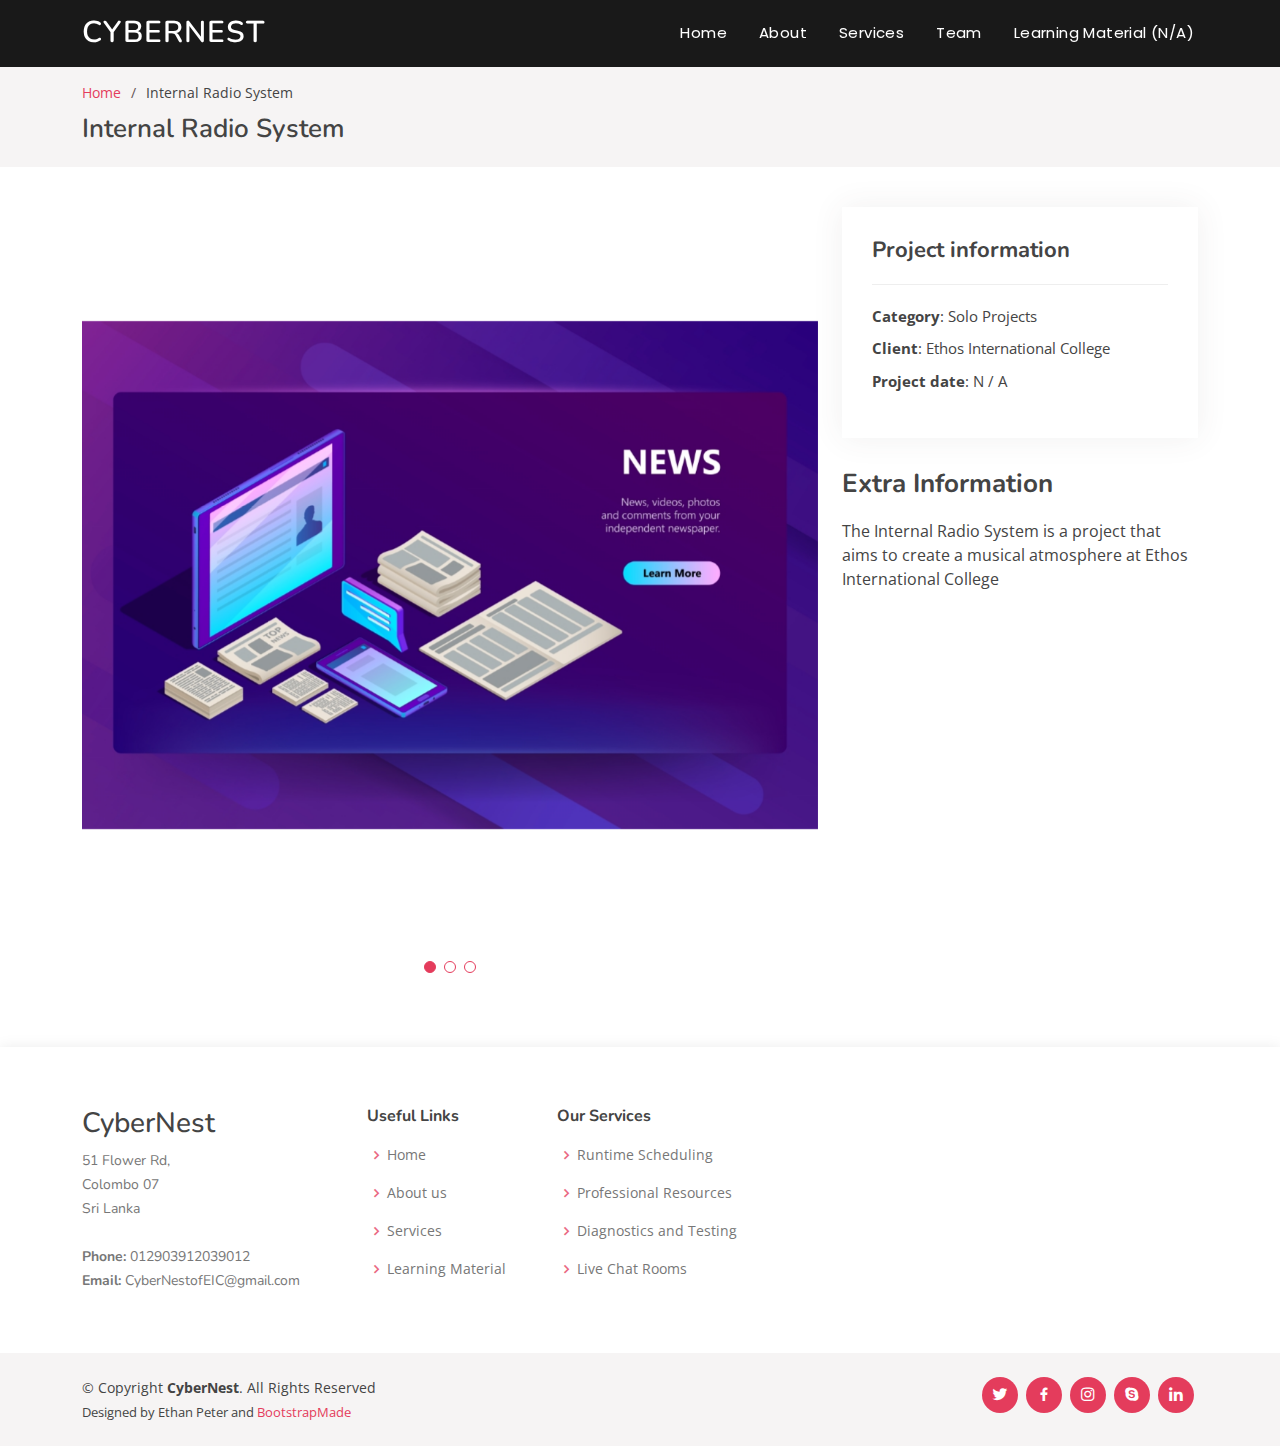
<file: Radio-portfolio.html>
<!DOCTYPE html>
<html lang="en">

<head>
  <meta charset="utf-8">
  <meta content="width=device-width, initial-scale=1.0" name="viewport">

  <title>CyberNest: Internal Radio System</title>
  <meta content="" name="description">
  <meta content="" name="keywords">

  <!-- Favicons -->
  <link href="assets/img/favicon.png" rel="icon">
  <link href="assets/img/apple-touch-icon.png" rel="apple-touch-icon">

  <!-- Google Fonts -->
  <link href="https://fonts.googleapis.com/css?family=Open+Sans:300,300i,400,400i,600,600i,700,700i|Nunito:300,300i,400,400i,600,600i,700,700i|Poppins:300,300i,400,400i,500,500i,600,600i,700,700i" rel="stylesheet">

  <!-- Vendor CSS Files -->
  <link href="assets/vendor/bootstrap/css/bootstrap.min.css" rel="stylesheet">
  <link href="assets/vendor/bootstrap-icons/bootstrap-icons.css" rel="stylesheet">
  <link href="assets/vendor/boxicons/css/boxicons.min.css" rel="stylesheet">
  <link href="assets/vendor/glightbox/css/glightbox.min.css" rel="stylesheet">
  <link href="assets/vendor/remixicon/remixicon.css" rel="stylesheet">
  <link href="assets/vendor/swiper/swiper-bundle.min.css" rel="stylesheet">

  <!-- Template Main CSS File -->
  <link href="assets/css/style.css" rel="stylesheet">
</head>

<body>

  <!-- ======= Header ======= -->
  <header id="header" class="fixed-top header-inner-pages">
    <div class="container d-flex align-items-center justify-content-between">

      <h1 class="logo"><a href="index.html">CyberNest</a></h1>

      <nav id="navbar" class="navbar">
        <ul>
          <li><a class="nav-link scrollto " href="index.html#hero">Home</a></li>
          <li><a class="nav-link scrollto" href="index.html#about">About</a></li>
          <li><a class="nav-link scrollto" href="index.html#services">Services</a></li>
          <li><a class="nav-link scrollto" href="index.html#team">Team</a></li>
          <li><a href="">Learning Material (N/A)</a></li>
        </ul>
        <i class="bi bi-list mobile-nav-toggle"></i>
      </nav><!-- .navbar -->

    </div>
  </header><!-- End Header -->

  <main id="main">

    <!-- ======= Breadcrumbs ======= -->
    <section id="breadcrumbs" class="breadcrumbs">
      <div class="container">

        <ol>
          <li><a href="index.html">Home</a></li>
          <li>Internal Radio System</li>
        </ol>
        <h2>Internal Radio System</h2>

      </div>
    </section><!-- End Breadcrumbs -->

    <!-- ======= Portfolio Details Section ======= -->
    <section id="portfolio-details" class="portfolio-details">
      <div class="container">

        <div class="row gy-4">

          <div class="col-lg-8">
            <div class="portfolio-details-slider swiper">
              <div class="swiper-wrapper align-items-center">

                <div class="swiper-slide">
                  <img src="assets/img/portfolio/portfolio-details-1.jpg" alt="">
                </div>

                <div class="swiper-slide">
                  <img src="assets/img/portfolio/portfolio-details-2.jpg" alt="">
                </div>

                <div class="swiper-slide">
                  <img src="assets/img/portfolio/portfolio-details-3.jpg" alt="">
                </div>

              </div>
              <div class="swiper-pagination"></div>
            </div>
          </div>

          <div class="col-lg-4">
            <div class="portfolio-info">
              <h3>Project information</h3>
              <ul>
                <li><strong>Category</strong>: Solo Projects</li>
                <li><strong>Client</strong>: Ethos International College</li>
                <li><strong>Project date</strong>: N / A</li>
              </ul>
            </div>
            <div class="portfolio-description">
              <h2>Extra Information</h2>
              <p>
                The Internal Radio System is a project that aims to create a musical atmosphere at Ethos International College
              </p>
            </div>
          </div>

        </div>

      </div>
    </section><!-- End Portfolio Details Section -->

  </main><!-- End #main -->

  <!-- ======= Footer ======= -->
  <footer id="footer">

    <div class="footer-top">
      <div class="container">
        <div class="row">

          <div class="col-lg-3 col-md-6 footer-contact">
            <h3>CyberNest</h3>
            <p>
              51 Flower Rd,<br>
              Colombo 07<br>
              Sri Lanka<br><br>
              <strong>Phone:</strong> 012903912039012<br>
              <strong>Email:</strong> CyberNestofEIC@gmail.com<br>
            </p>
          </div>

          <div class="col-lg-2 col-md-6 footer-links">
            <h4>Useful Links</h4>
            <ul>
              <li><i class="bx bx-chevron-right"></i> <a href="#hero">Home</a></li>
              <li><i class="bx bx-chevron-right"></i> <a href="#about">About us</a></li>
              <li><i class="bx bx-chevron-right"></i> <a href="#services">Services</a></li>
              <li><i class="bx bx-chevron-right"></i> <a href="#blog">Learning Material</a></li>
            </ul>
          </div>

          <div class="col-lg-3 col-md-6 footer-links">
            <h4>Our Services</h4>
            <ul>
              <li><i class="bx bx-chevron-right"></i> <a href="#">Runtime Scheduling</a></li>
              <li><i class="bx bx-chevron-right"></i> <a href="#">Professional Resources</a></li>
              <li><i class="bx bx-chevron-right"></i> <a href="#">Diagnostics and Testing</a></li>
              <li><i class="bx bx-chevron-right"></i> <a href="#">Live Chat Rooms</a></li>
            </ul>
          </div>
        </div>
      </div>
    </div>

    <div class="container d-md-flex py-4">

      <div class="me-md-auto text-center text-md-start">
        <div class="copyright">
          &copy; Copyright <strong><span>CyberNest</span></strong>. All Rights Reserved
        </div>
        <div class="credits">
          Designed by Ethan Peter and <a href="https://bootstrapmade.com/">BootstrapMade</a>
        </div>
      </div>
      <div class="social-links text-center text-md-right pt-3 pt-md-0">
        <a href="#" class="twitter"><i class="bx bxl-twitter"></i></a>
        <a href="#" class="facebook"><i class="bx bxl-facebook"></i></a>
        <a href="#" class="instagram"><i class="bx bxl-instagram"></i></a>
        <a href="#" class="google-plus"><i class="bx bxl-skype"></i></a>
        <a href="#" class="linkedin"><i class="bx bxl-linkedin"></i></a>
      </div>
    </div>
  </footer><!-- End Footer -->

  <a href="#" class="back-to-top d-flex align-items-center justify-content-center"><i class="bi bi-arrow-up-short"></i></a>

  <!-- Vendor JS Files -->
  <script src="assets/vendor/bootstrap/js/bootstrap.bundle.min.js"></script>
  <script src="assets/vendor/glightbox/js/glightbox.min.js"></script>
  <script src="assets/vendor/isotope-layout/isotope.pkgd.min.js"></script>
  <script src="assets/vendor/swiper/swiper-bundle.min.js"></script>
  <script src="assets/vendor/php-email-form/validate.js"></script>

  <!-- Template Main JS File -->
  <script src="assets/js/main.js"></script>

</body>

</html>
</file>
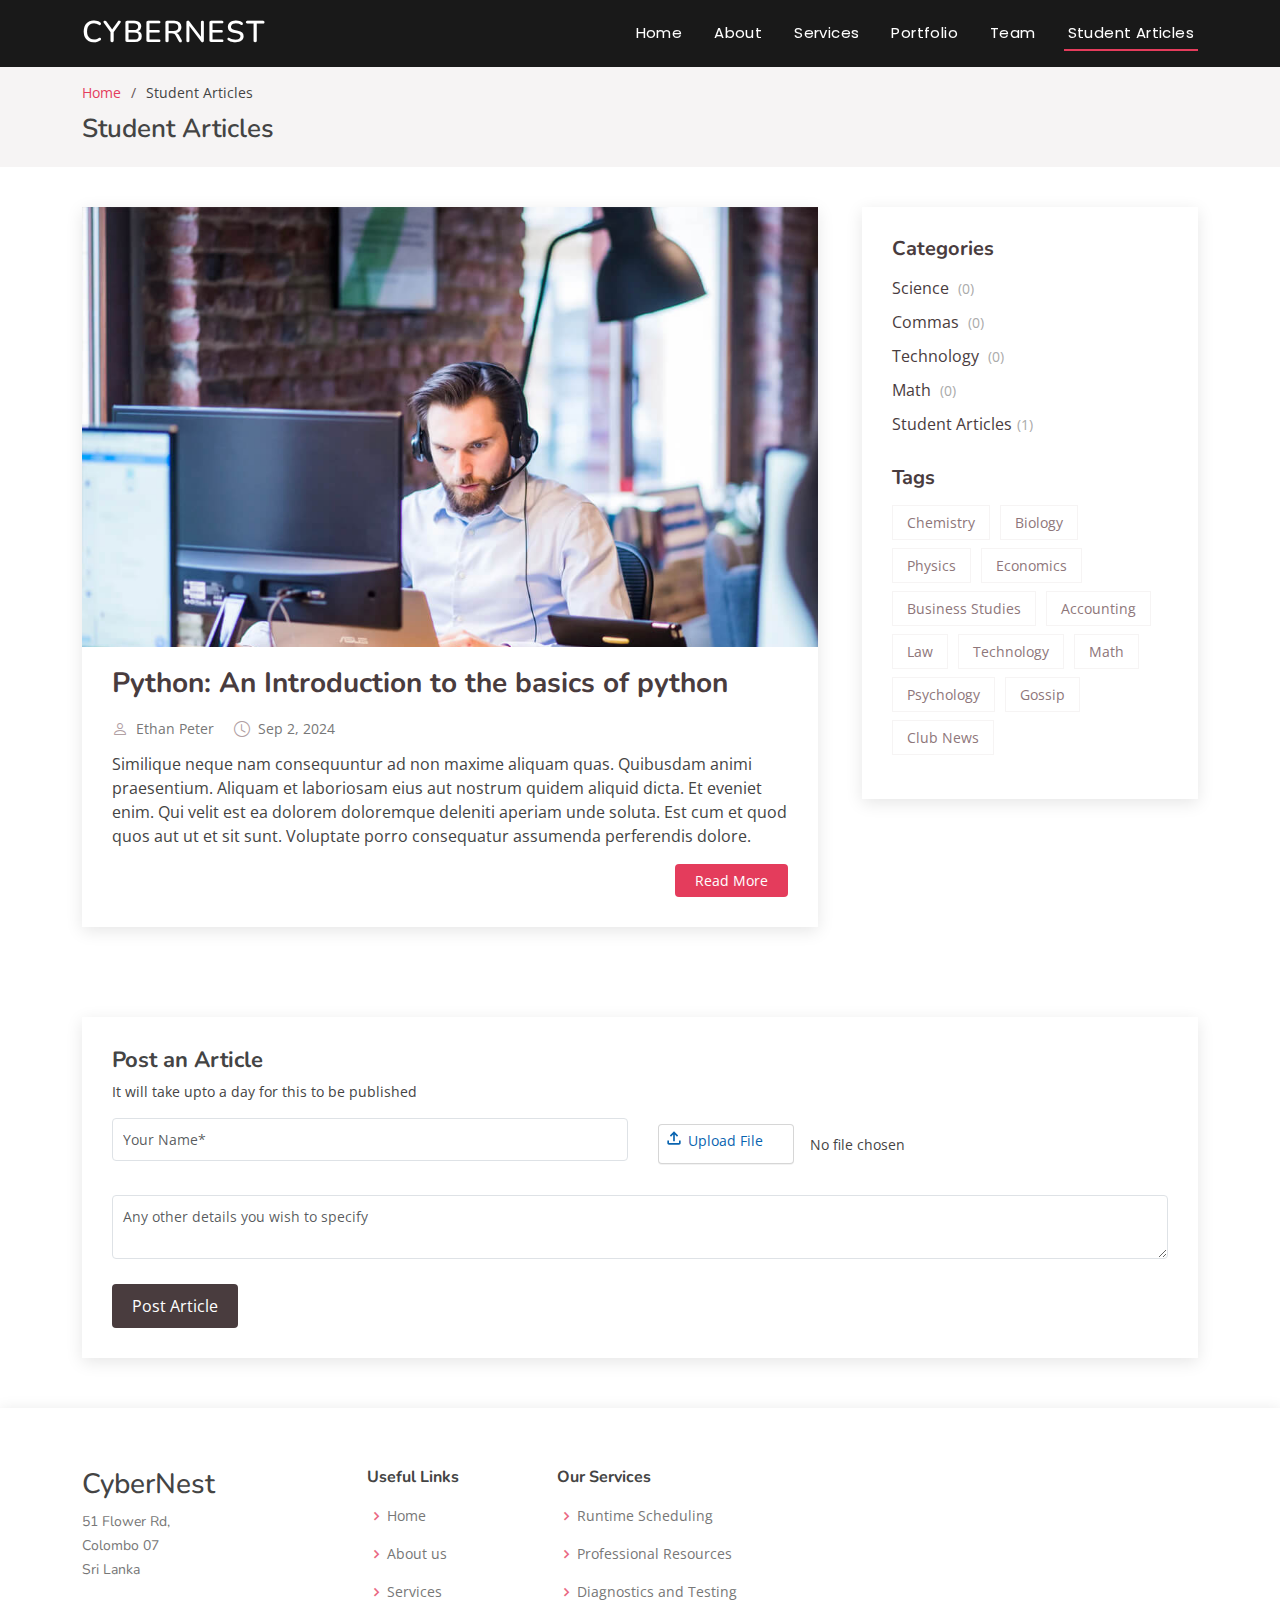
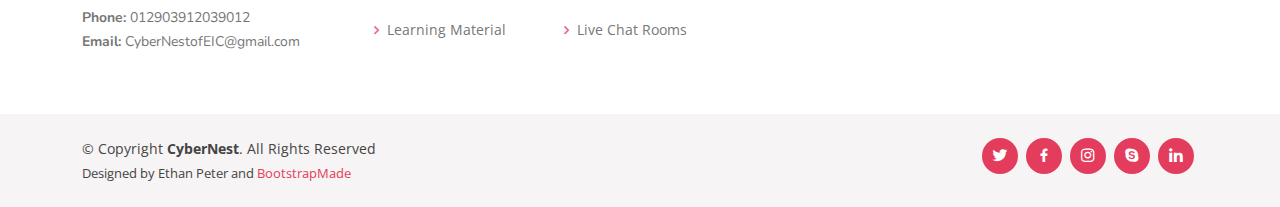
<file: Student_Articles.html>
<!DOCTYPE html>
<html lang="en">

<head>
    <meta charset="utf-8">
    <meta content="width=device-width, initial-scale=1.0" name="viewport">

    <title>CyberNest: Student Articles</title>
    <meta content="" name="description">
    <meta content="" name="keywords">

    <!-- Favicons -->
    <link href="assets/img/favicon.png" rel="icon">
    <link href="assets/img/apple-touch-icon.png" rel="apple-touch-icon">

    <!-- Google Fonts -->
    <link href="https://fonts.googleapis.com/css?family=Open+Sans:300,300i,400,400i,600,600i,700,700i|Nunito:300,300i,400,400i,600,600i,700,700i|Poppins:300,300i,400,400i,500,500i,600,600i,700,700i"
          rel="stylesheet">

    <!-- Vendor CSS Files -->
    <link href="assets/vendor/bootstrap/css/bootstrap.min.css" rel="stylesheet">
    <link href="assets/vendor/bootstrap-icons/bootstrap-icons.css" rel="stylesheet">
    <link href="assets/vendor/boxicons/css/boxicons.min.css" rel="stylesheet">
    <link href="assets/vendor/glightbox/css/glightbox.min.css" rel="stylesheet">
    <link href="assets/vendor/remixicon/remixicon.css" rel="stylesheet">
    <link href="assets/vendor/swiper/swiper-bundle.min.css" rel="stylesheet">

    <!-- Template Main CSS File -->
    <link href="assets/css/style.css" rel="stylesheet">
</head>

<body>

<!-- ======= Header ======= -->
<header class="fixed-top header-inner-pages" id="header">
    <div class="container d-flex align-items-center justify-content-between">

        <h1 class="logo"><a href="index.html">CyberNest</a></h1>
        <!-- Uncomment below if you prefer to use an image logo -->
        <!-- <a href="index.html" class="logo"><img src="assets/img/logo.png" alt="" class="img-fluid"></a>-->

        <nav class="navbar" id="navbar">
            <ul>
                <li><a class="nav-link scrollto " href="index.html#hero">Home</a></li>
                <li><a class="nav-link scrollto" href="index.html#about">About</a></li>
                <li><a class="nav-link scrollto" href="index.html#services">Services</a></li>
                <li><a class="nav-link scrollto " href="index.html#portfolio">Portfolio</a></li>
                <li><a class="nav-link scrollto" href="index.html#team">Team</a></li>
                <li><a class="active" href="blog.html">Student Articles</a></li>
            </ul>
            <i class="bi bi-list mobile-nav-toggle"></i>
        </nav><!-- .navbar -->

    </div>
</header><!-- End Header -->

<main id="main">

    <!-- ======= Breadcrumbs ======= -->
    <section class="breadcrumbs" id="breadcrumbs">
        <div class="container">

            <ol>
                <li><a href="index.html">Home</a></li>
                <li>Student Articles</li>
            </ol>
            <h2>Student Articles</h2>

        </div>
    </section><!-- End Breadcrumbs -->

    <!-- ======= Blog Section ======= -->
    <section class="blog" id="blog">
        <div class="container" data-aos="fade-up">

            <div class="row">

                <div class="col-lg-8 entries">

                    <article class="entry">

                        <div class="entry-img">
                            <img alt="" class="img-fluid" src="assets/img/blog/blog-1.jpg">
                        </div>

                        <h2 class="entry-title">
                            <a href="blog-single.html">Python: An Introduction to the basics of python</a>
                        </h2>

                        <div class="entry-meta">
                            <ul>
                                <li class="d-flex align-items-center"><i class="bi bi-person"></i> <a
                                        href="blog-single.html">Ethan Peter</a></li>
                                <li class="d-flex align-items-center"><i class="bi bi-clock"></i> <a
                                        href="blog-single.html">
                                    <time datetime="2024-09-02">Sep 2, 2024</time>
                                </a></li>
                            </ul>
                        </div>

                        <div class="entry-content">
                            <p>
                                Similique neque nam consequuntur ad non maxime aliquam quas. Quibusdam animi
                                praesentium. Aliquam et laboriosam eius aut nostrum quidem aliquid dicta.
                                Et eveniet enim. Qui velit est ea dolorem doloremque deleniti aperiam unde soluta. Est
                                cum et quod quos aut ut et sit sunt. Voluptate porro consequatur assumenda perferendis
                                dolore.
                            </p>
                            <div class="read-more">
                                <a href="blog-single.html">Read More</a>
                            </div>
                        </div>

                    </article><!-- End blog entry -->

                </div><!-- End blog entries list -->


                <div class="col-lg-4">

                    <div class="sidebar">
                        <h3 class="sidebar-title">Categories</h3>
                        <div class="sidebar-item categories">
                            <ul>
                                <li><a href="#">Science <span>(0)</span></a></li>
                                <li><a href="#">Commas <span>(0)</span></a></li>
                                <li><a href="#">Technology <span>(0)</span></a></li>
                                <li><a href="#">Math <span>(0)</span></a></li>
                                <li><a href="#">Student Articles<span>(1)</span></a></li>
                            </ul>
                        </div><!-- End sidebar categories-->

                        <h3 class="sidebar-title">Tags</h3>
                        <div class="sidebar-item tags">
                            <ul>
                                <li><a href="#">Chemistry</a></li>
                                <li><a href="#">Biology</a></li>
                                <li><a href="#">Physics</a></li>
                                <li><a href="#">Economics</a></li>
                                <li><a href="#">Business Studies</a></li>
                                <li><a href="#">Accounting</a></li>
                                <li><a href="#">Law</a></li>
                                <li><a href="#">Technology</a></li>
                                <li><a href="#">Math</a></li>
                                <li><a href="#">Psychology</a></li>
                                <li><a href="#">Gossip</a></li>
                                <li><a href="#">Club News</a></li>
                            </ul>
                        </div><!-- End sidebar tags-->

                    </div><!-- End sidebar -->

                </div><!-- End blog sidebar -->

                <div class="blog-comments">
                    <div class="reply-form">
                        <h4>Post an Article</h4>
                        <p>It will take upto a day for this to be published</p>
                        <form action="">
                            <div class="row">
                                <div class="col-md-6 form-group">
                                    <input class="form-control" name="name" placeholder="Your Name*" type="text" required>
                                </div>
                                <div class="col-md-6 form-group">
                                    <input type="file" name="file" accept=".pdf, .docx, .xlsx" required>
                                </div>
                            </div>
                            <div class="row">
                                <div class="col form-group">
                                    <textarea class="form-control" name="comment"
                                              placeholder="Any other details you wish to specify" required></textarea>
                                </div>
                            </div>
                            <button class="btn btn-primary" type="submit">Post Article</button>
                        </form>

                    </div>

                </div>

            </div>

        </div>
    </section><!-- End Blog Section -->

</main><!-- End #main -->

<!-- ======= Footer ======= -->
<footer id="footer">

    <div class="footer-top">
        <div class="container">
            <div class="row">

                <div class="col-lg-3 col-md-6 footer-contact">
                    <h3>CyberNest</h3>
                    <p>
                        51 Flower Rd,<br>
                        Colombo 07<br>
                        Sri Lanka<br><br>
                        <strong>Phone:</strong> 012903912039012<br>
                        <strong>Email:</strong> CyberNestofEIC@gmail.com<br>
                    </p>
                </div>

                <div class="col-lg-2 col-md-6 footer-links">
                    <h4>Useful Links</h4>
                    <ul>
                        <li><i class="bx bx-chevron-right"></i> <a href="#hero">Home</a></li>
                        <li><i class="bx bx-chevron-right"></i> <a href="#about">About us</a></li>
                        <li><i class="bx bx-chevron-right"></i> <a href="#services">Services</a></li>
                        <li><i class="bx bx-chevron-right"></i> <a href="#blog">Learning Material</a></li>
                    </ul>
                </div>

                <div class="col-lg-3 col-md-6 footer-links">
                    <h4>Our Services</h4>
                    <ul>
                        <li><i class="bx bx-chevron-right"></i> <a href="#">Runtime Scheduling</a></li>
                        <li><i class="bx bx-chevron-right"></i> <a href="#">Professional Resources</a></li>
                        <li><i class="bx bx-chevron-right"></i> <a href="#">Diagnostics and Testing</a></li>
                        <li><i class="bx bx-chevron-right"></i> <a href="#">Live Chat Rooms</a></li>
                    </ul>
                </div>
            </div>
        </div>
    </div>

    <div class="container d-md-flex py-4">

        <div class="me-md-auto text-center text-md-start">
            <div class="copyright">
                &copy; Copyright <strong><span>CyberNest</span></strong>. All Rights Reserved
            </div>
            <div class="credits">
                Designed by Ethan Peter and <a href="https://bootstrapmade.com/">BootstrapMade</a>
            </div>
        </div>
        <div class="social-links text-center text-md-right pt-3 pt-md-0">
            <a class="twitter" href="#"><i class="bx bxl-twitter"></i></a>
            <a class="facebook" href="#"><i class="bx bxl-facebook"></i></a>
            <a class="instagram" href="#"><i class="bx bxl-instagram"></i></a>
            <a class="google-plus" href="#"><i class="bx bxl-skype"></i></a>
            <a class="linkedin" href="#"><i class="bx bxl-linkedin"></i></a>
        </div>
    </div>
</footer><!-- End Footer -->

<a class="back-to-top d-flex align-items-center justify-content-center" href="#"><i
        class="bi bi-arrow-up-short"></i></a>

<!-- Vendor JS Files -->
<script src="assets/vendor/bootstrap/js/bootstrap.bundle.min.js"></script>
<script src="assets/vendor/glightbox/js/glightbox.min.js"></script>
<script src="assets/vendor/isotope-layout/isotope.pkgd.min.js"></script>
<script src="assets/vendor/swiper/swiper-bundle.min.js"></script>
<script src="assets/vendor/php-email-form/validate.js"></script>

<!-- Template Main JS File -->
<script src="assets/js/main.js"></script>

</body>

</html>
</file>
<file: assets/css/style.css>
/**
* Template Name: Tempo
* Template URL: https://bootstrapmade.com/tempo-free-onepage-bootstrap-theme/
* Updated: Mar 17 2024 with Bootstrap v5.3.3
* Author: BootstrapMade.com
* License: https://bootstrapmade.com/license/
*/

/*--------------------------------------------------------------
# General
--------------------------------------------------------------*/
input[type="file"] {
  outline: none;
  padding: 4px;
  margin: -4px;
}

input[type="file"]:focus-within::file-selector-button,
input[type="file"]:focus::file-selector-button {
  outline: 2px solid #0964b0;
  outline-offset: 2px;
}

input[type="file"]::before {
  top: 16px;
}

input[type="file"]::after {
  top: 14px;
}

/* ------- From Step 2 ------- */

input[type="file"] {
  position: relative;
}

input[type="file"]::file-selector-button {
  width: 136px;
  color: transparent;
}

/* Faked label styles and icon */
input[type="file"]::before {
  position: absolute;
  pointer-events: none;
  /*   top: 11px; */
  left: 40px;
  color: #0964b0;
  content: "Upload File";
}

input[type="file"]::after {
  position: absolute;
  pointer-events: none;
  /*   top: 10px; */
  left: 16px;
  height: 20px;
  width: 20px;
  content: "";
  background-image: url("data:image/svg+xml,%3Csvg xmlns='http://www.w3.org/2000/svg' viewBox='0 0 24 24' fill='%230964B0'%3E%3Cpath d='M18 15v3H6v-3H4v3c0 1.1.9 2 2 2h12c1.1 0 2-.9 2-2v-3h-2zM7 9l1.41 1.41L11 7.83V16h2V7.83l2.59 2.58L17 9l-5-5-5 5z'/%3E%3C/svg%3E");
}

/* ------- From Step 1 ------- */

/* file upload button */
input[type="file"]::file-selector-button {
  border-radius: 4px;
  padding: 0 16px;
  height: 40px;
  cursor: pointer;
  background-color: white;
  border: 1px solid rgba(0, 0, 0, 0.16);
  box-shadow: 0px 1px 0px rgba(0, 0, 0, 0.05);
  margin-right: 16px;
  transition: background-color 200ms;
}

/* file upload button hover state */
input[type="file"]::file-selector-button:hover {
  background-color: #f3f4f6;
}

/* file upload button active state */
input[type="file"]::file-selector-button:active {
  background-color: #e5e7eb;
}

/* ------------------------ */
body {
  font-family: "Open Sans", sans-serif;
  color: #444444;
}

a {
  color: #e43c5c;
  text-decoration: none;
}

a:hover {
  color: #ea6981;
  text-decoration: none;
}

h1,
h2,
h3,
h4,
h5,
h6 {
  font-family: "Nunito", sans-serif;
}

/*--------------------------------------------------------------
# Back to top button
--------------------------------------------------------------*/
.back-to-top {
  position: fixed;
  visibility: hidden;
  opacity: 0;
  right: 15px;
  bottom: 15px;
  z-index: 996;
  background: #e43c5c;
  width: 40px;
  height: 40px;
  border-radius: 50px;
  transition: all 0.4s;
}

.back-to-top i {
  font-size: 28px;
  color: #fff;
  line-height: 0;
}

.back-to-top:hover {
  background: #e9607a;
  color: #fff;
}

.back-to-top.active {
  visibility: visible;
  opacity: 1;
}

/*--------------------------------------------------------------
# Header
--------------------------------------------------------------*/
#header {
  transition: all 0.5s;
  z-index: 997;
  padding: 20px 0;
}

#header .logo {
  font-size: 30px;
  margin: 0;
  padding: 0;
  line-height: 1;
  font-weight: 600;
  letter-spacing: 1px;
  text-transform: uppercase;
}

#header .logo a {
  color: #fff;
}

#header .logo img {
  max-height: 40px;
}

#header.header-scrolled,
#header.header-inner-pages {
  background: rgba(0, 0, 0, 0.9);
  padding: 12px 0;
}

/*--------------------------------------------------------------
# Navigation Menu
--------------------------------------------------------------*/
/**
* Desktop Navigation 
*/
.navbar {
  padding: 0;
}

.navbar ul {
  margin: 0;
  padding: 0;
  display: flex;
  list-style: none;
  align-items: center;
}

.navbar li {
  position: relative;
}

.navbar>ul>li {
  white-space: nowrap;
  padding: 10px 0 10px 24px;
}

.navbar a,
.navbar a:focus {
  display: flex;
  align-items: center;
  justify-content: space-between;
  font-family: "Poppins", sans-serif;
  color: #fff;
  font-size: 15px;
  padding: 0 4px;
  white-space: nowrap;
  transition: 0.3s;
  letter-spacing: 0.4px;
  position: relative;
}

.navbar a i,
.navbar a:focus i {
  font-size: 12px;
  line-height: 0;
  margin-left: 5px;
}

.navbar>ul>li>a:before {
  content: "";
  position: absolute;
  width: 100%;
  height: 2px;
  bottom: -6px;
  left: 0;
  background-color: #e43c5c;
  visibility: hidden;
  transform: scaleX(0);
  transition: all 0.3s ease-in-out 0s;
}

.navbar a:hover:before,
.navbar li:hover>a:before,
.navbar .active:before {
  visibility: visible;
  transform: scaleX(1);
}

.navbar a:hover,
.navbar .active,
.navbar .active:focus,
.navbar li:hover>a {
  color: #fff;
}

.navbar .dropdown ul {
  display: block;
  position: absolute;
  left: 24px;
  top: calc(100% + 30px);
  margin: 0;
  padding: 10px 0;
  z-index: 99;
  opacity: 0;
  visibility: hidden;
  background: #fff;
  box-shadow: 0px 0px 30px rgba(127, 137, 161, 0.25);
  transition: 0.3s;
}

.navbar .dropdown ul li {
  min-width: 200px;
}

.navbar .dropdown ul a {
  padding: 10px 20px;
  font-size: 14px;
  text-transform: none;
  color: #493c3e;
}

.navbar .dropdown ul a i {
  font-size: 12px;
}

.navbar .dropdown ul a:hover,
.navbar .dropdown ul .active:hover,
.navbar .dropdown ul li:hover>a {
  color: #e43c5c;
}

.navbar .dropdown:hover>ul {
  opacity: 1;
  top: 100%;
  visibility: visible;
}

.navbar .dropdown .dropdown ul {
  top: 0;
  left: calc(100% - 30px);
  visibility: hidden;
}

.navbar .dropdown .dropdown:hover>ul {
  opacity: 1;
  top: 0;
  left: 100%;
  visibility: visible;
}

@media (max-width: 1366px) {
  .navbar .dropdown .dropdown ul {
    left: -90%;
  }

  .navbar .dropdown .dropdown:hover>ul {
    left: -100%;
  }
}

/**
* Mobile Navigation 
*/
.mobile-nav-toggle {
  color: #fff;
  font-size: 28px;
  cursor: pointer;
  display: none;
  line-height: 0;
  transition: 0.5s;
}

@media (max-width: 991px) {
  .mobile-nav-toggle {
    display: block;
  }

  .navbar ul {
    display: none;
  }
}

.navbar-mobile {
  position: fixed;
  overflow: hidden;
  top: 0;
  right: 0;
  left: 0;
  bottom: 0;
  background: rgba(45, 37, 38, 0.9);
  transition: 0.3s;
  z-index: 999;
}

.navbar-mobile .mobile-nav-toggle {
  position: absolute;
  top: 15px;
  right: 15px;
}

.navbar-mobile ul {
  display: block;
  position: absolute;
  top: 55px;
  right: 15px;
  bottom: 15px;
  left: 15px;
  padding: 10px 0;
  background-color: #fff;
  overflow-y: auto;
  transition: 0.3s;
}

.navbar-mobile>ul>li {
  padding: 0;
}

.navbar-mobile a:hover:before,
.navbar-mobile li:hover>a:before,
.navbar-mobile .active:before {
  visibility: hidden;
}

.navbar-mobile a,
.navbar-mobile a:focus {
  padding: 10px 20px;
  font-size: 15px;
  color: #493c3e;
}

.navbar-mobile a:hover,
.navbar-mobile .active,
.navbar-mobile li:hover>a {
  color: #e43c5c;
}

.navbar-mobile .getstarted,
.navbar-mobile .getstarted:focus {
  margin: 15px;
}

.navbar-mobile .dropdown ul {
  position: static;
  display: none;
  margin: 10px 20px;
  padding: 10px 0;
  z-index: 99;
  opacity: 1;
  visibility: visible;
  background: #fff;
  box-shadow: 0px 0px 30px rgba(127, 137, 161, 0.25);
}

.navbar-mobile .dropdown ul li {
  min-width: 200px;
}

.navbar-mobile .dropdown ul a {
  padding: 10px 20px;
}

.navbar-mobile .dropdown ul a i {
  font-size: 12px;
}

.navbar-mobile .dropdown ul a:hover,
.navbar-mobile .dropdown ul .active:hover,
.navbar-mobile .dropdown ul li:hover>a {
  color: #e43c5c;
}

.navbar-mobile .dropdown>.dropdown-active {
  display: block;
}

/*--------------------------------------------------------------
# Hero Section
--------------------------------------------------------------*/
#hero {
  width: 100%;
  height: 100vh;
  background: url("../img/hero-bg.jpg") top center;
  background-size: cover;
  position: relative;
}

#hero:before {
  content: "";
  background: rgba(0, 0, 0, 0.6);
  position: absolute;
  bottom: 0;
  top: 0;
  left: 0;
  right: 0;
}

#hero .hero-container {
  position: absolute;
  bottom: 0;
  top: 0;
  left: 0;
  right: 0;
  display: flex;
  justify-content: center;
  align-items: center;
  flex-direction: column;
  text-align: center;
  padding: 0 15px;
}

#hero h3 {
  background: rgba(255, 255, 255, 0.1);
  color: #fff;
  font-size: 26px;
  padding: 10px 30px;
  margin-bottom: 30px;
  border-radius: 50px;
}

#hero h1 {
  margin: 0 0 10px 0;
  font-size: 48px;
  font-weight: 700;
  line-height: 56px;
  text-transform: uppercase;
  color: #fff;
}

#hero h2 {
  color: #eee;
  margin-bottom: 40px;
  font-size: 24px;
}

#hero .btn-get-started {
  font-family: "Poppins", sans-serif;
  text-transform: uppercase;
  font-weight: 400;
  font-size: 13px;
  letter-spacing: 1px;
  display: inline-block;
  padding: 8px 30px 9px 30px;
  border-radius: 50px;
  transition: 0.5s;
  border: 2px solid #fff;
  color: #fff;
}

#hero .btn-get-started:hover {
  background: #e43c5c;
  border: 2px solid #e43c5c;
}

@media (min-width: 1024px) {
  #hero {
    background-attachment: fixed;
  }
}

@media (max-width: 768px) {
  #hero h3 {
    font-size: 22px;
  }

  #hero h1 {
    font-size: 28px;
    line-height: 36px;
  }

  #hero h2 {
    font-size: 18px;
    line-height: 24px;
    margin-bottom: 30px;
  }
}

@media (max-height: 500px) {
  #hero {
    height: 150vh;
  }
}

/*--------------------------------------------------------------
# Sections General
--------------------------------------------------------------*/
section {
  padding: 60px 0;
  overflow: hidden;
}

.section-bg {
  background-color: white;
}

.section-title {
  text-align: center;
  padding-bottom: 30px;
}

.section-title h2 {
  font-size: 13px;
  letter-spacing: 1px;
  font-weight: 700;
  padding: 8px 20px;
  line-height: 1;
  margin: 0;
  background: #fdeff2;
  color: #e43c5c;
  display: inline-block;
  text-transform: uppercase;
  border-radius: 50px;
}

.section-title h3 {
  margin: 15px 0 0 0;
  font-size: 32px;
  font-weight: 700;
}

.section-title h3 span {
  color: #e43c5c;
}

.section-title p {
  margin: 15px auto 0 auto;
  font-weight: 600;
}

@media (min-width: 1024px) {
  .section-title p {
    width: 50%;
  }
}

/*--------------------------------------------------------------
# About
--------------------------------------------------------------*/
.about .content h3 {
  font-weight: 600;
  font-size: 26px;
}

.about .content ul {
  list-style: none;
  padding: 0;
}

.about .content ul li {
  padding-left: 28px;
  position: relative;
}

.about .content ul li+li {
  margin-top: 10px;
}

.about .content ul i {
  position: absolute;
  left: 0;
  top: 2px;
  font-size: 20px;
  color: #e43c5c;
  line-height: 1;
}

.about .content p:last-child {
  margin-bottom: 0;
}

.about .content .btn-learn-more {
  font-family: "Nunito", sans-serif;
  font-weight: 600;
  font-size: 14px;
  letter-spacing: 1px;
  display: inline-block;
  padding: 12px 32px;
  border-radius: 50px;
  transition: 0.3s;
  line-height: 1;
  color: #e43c5c;
  animation-delay: 0.8s;
  margin-top: 6px;
  border: 2px solid #e43c5c;
}

.about .content .btn-learn-more:hover {
  background: #e43c5c;
  color: #fff;
  text-decoration: none;
}

/*--------------------------------------------------------------
# Services
--------------------------------------------------------------*/
.services {
  padding-bottom: 30px;
}

.services .icon-box {
  padding: 60px 30px;
  position: relative;
  overflow: hidden;
  background: #fff;
  box-shadow: 2px 0 35px 0 rgba(68, 88, 144, 0.12);
  transition: all 0.3s ease-in-out;
  border-radius: 8px;
  z-index: 1;
  text-align: center;
}

.services .icon-box::before {
  content: "";
  position: absolute;
  background: #fdeff2;
  right: 0;
  left: 0;
  bottom: 0;
  top: 100%;
  transition: all 0.4s;
  z-index: -1;
}

.services .icon-box:hover::before {
  background: #e43c5c;
  top: 0;
  border-radius: 0px;
}

.services .icon {
  margin-bottom: 15px;
}

.services .icon i {
  font-size: 48px;
  line-height: 1;
  color: #e43c5c;
  transition: all 0.3s ease-in-out;
}

.services .title {
  font-weight: 700;
  margin-bottom: 15px;
  font-size: 18px;
}

.services .title a {
  color: #111;
}

.services .description {
  font-size: 15px;
  line-height: 28px;
  margin-bottom: 0;
}

.services .icon-box:hover .title a,
.services .icon-box:hover .description {
  color: #fff;
}

.services .icon-box:hover .icon i {
  color: #fff;
}

/*--------------------------------------------------------------
# Features
--------------------------------------------------------------*/
.features {
  padding-top: 20px;
}

.features .icon-box {
  display: flex;
  align-items: center;
  padding: 20px;
  transition: ease-in-out 0.3s;
  box-shadow: 2px 0 35px 0 rgba(68, 88, 144, 0.12);
}

.features .icon-box i {
  font-size: 32px;
  padding-right: 10px;
  line-height: 1;
}

.features .icon-box h3 {
  font-weight: 700;
  margin: 0;
  padding: 0;
  line-height: 1;
  font-size: 16px;
}

.features .icon-box h3 a {
  color: #493c3e;
  transition: ease-in-out 0.3s;
}

.features .icon-box:hover a {
  color: #e43c5c;
}

/*--------------------------------------------------------------
# Cta
--------------------------------------------------------------*/
.cta {
  background: linear-gradient(rgba(2, 2, 2, 0.5), rgba(0, 0, 0, 0.8)), url("../img/cta-bg.jpg") center center;
  background-size: cover;
  padding: 60px 0;
}

.cta h3 {
  color: #fff;
  font-size: 28px;
  font-weight: 700;
}

.cta p {
  color: #fff;
}

.cta .cta-btn {
  font-family: "Nunito", sans-serif;
  text-transform: uppercase;
  font-weight: 500;
  font-size: 16px;
  letter-spacing: 1px;
  display: inline-block;
  padding: 8px 28px;
  border-radius: 25px;
  transition: 0.5s;
  margin-top: 10px;
  border: 2px solid #fff;
  color: #fff;
}

.cta .cta-btn:hover {
  background: #e43c5c;
  border: 2px solid #e43c5c;
}

@media (min-width: 1024px) {
  .cta {
    background-attachment: fixed;
  }
}

/*--------------------------------------------------------------
# Portfolio
--------------------------------------------------------------*/
.portfolio #portfolio-flters {
  padding: 0;
  margin: 0 auto 25px auto;
  list-style: none;
  text-align: center;
  border-radius: 50px;
}

.portfolio #portfolio-flters li {
  cursor: pointer;
  display: inline-block;
  padding: 7px 17px 9px 17px;
  font-size: 14px;
  font-weight: 500;
  line-height: 1;
  color: #444444;
  margin: 0 3px 10px 3px;
  transition: all ease-in-out 0.3s;
  background: #ede9e9;
  border-radius: 50px;
}

.portfolio #portfolio-flters li:hover,
.portfolio #portfolio-flters li.filter-active {
  color: #fff;
  background: #e43c5c;
}

.portfolio #portfolio-flters li:last-child {
  margin-right: 0;
}

.portfolio .portfolio-item {
  margin-bottom: 30px;
  overflow: hidden;
}

.portfolio .portfolio-item img {
  position: relative;
  top: 0;
  transition: all 0.6s cubic-bezier(0.645, 0.045, 0.355, 1);
}

.portfolio .portfolio-item .portfolio-info {
  opacity: 0;
  position: absolute;
  left: 15px;
  right: 15px;
  bottom: -50px;
  z-index: 3;
  transition: all ease-in-out 0.3s;
  background: #e43c5c;
  padding: 15px 20px;
}

.portfolio .portfolio-item .portfolio-info h4 {
  font-size: 18px;
  color: #fff;
  font-weight: 600;
}

.portfolio .portfolio-item .portfolio-info p {
  color: #fff;
  font-size: 14px;
  margin-bottom: 0;
}

.portfolio .portfolio-item .portfolio-info .preview-link,
.portfolio .portfolio-item .portfolio-info .details-link {
  position: absolute;
  right: 50px;
  font-size: 24px;
  top: calc(50% - 18px);
  color: white;
  transition: ease-in-out 0.3s;
}

.portfolio .portfolio-item .portfolio-info .preview-link:hover,
.portfolio .portfolio-item .portfolio-info .details-link:hover {
  color: #f7c2cc;
}

.portfolio .portfolio-item .portfolio-info .details-link {
  right: 15px;
}

.portfolio .portfolio-item:hover img {
  top: -30px;
}

.portfolio .portfolio-item:hover .portfolio-info {
  opacity: 1;
  bottom: 0;
}

/*--------------------------------------------------------------
# Portfolio Details
--------------------------------------------------------------*/
.portfolio-details {
  padding-top: 40px;
}

.portfolio-details .portfolio-details-slider img {
  width: 100%;
}

.portfolio-details .portfolio-details-slider .swiper-pagination {
  margin-top: 20px;
  position: relative;
}

.portfolio-details .portfolio-details-slider .swiper-pagination .swiper-pagination-bullet {
  width: 12px;
  height: 12px;
  background-color: #fff;
  opacity: 1;
  border: 1px solid #e43c5c;
}

.portfolio-details .portfolio-details-slider .swiper-pagination .swiper-pagination-bullet-active {
  background-color: #e43c5c;
}

.portfolio-details .portfolio-info {
  padding: 30px;
  box-shadow: 0px 0 30px rgba(73, 60, 62, 0.08);
}

.portfolio-details .portfolio-info h3 {
  font-size: 22px;
  font-weight: 700;
  margin-bottom: 20px;
  padding-bottom: 20px;
  border-bottom: 1px solid #eee;
}

.portfolio-details .portfolio-info ul {
  list-style: none;
  padding: 0;
  font-size: 15px;
}

.portfolio-details .portfolio-info ul li+li {
  margin-top: 10px;
}

.portfolio-details .portfolio-description {
  padding-top: 30px;
}

.portfolio-details .portfolio-description h2 {
  font-size: 26px;
  font-weight: 700;
  margin-bottom: 20px;
}

.portfolio-details .portfolio-description p {
  padding: 0;
}

/*--------------------------------------------------------------
# Pricing
--------------------------------------------------------------*/
.pricing .box {
  padding: 20px;
  background: #f9f9f9;
  text-align: center;
  border-radius: 8px;
  position: relative;
  overflow: hidden;
  border: 2px solid #f9f9f9;
}

.pricing .box h3 {
  font-weight: 400;
  padding: 15px;
  margin-top: 15px;
  font-size: 20px;
  font-weight: 600;
  color: #493c3e;
}

.pricing .box h4 {
  font-size: 42px;
  color: #e43c5c;
  font-weight: 500;
  font-family: "Open Sans", sans-serif;
  margin-bottom: 20px;
}

.pricing .box h4 sup {
  font-size: 20px;
  top: -15px;
  left: -3px;
}

.pricing .box h4 span {
  color: #bababa;
  font-size: 16px;
  font-weight: 300;
}

.pricing .box ul {
  padding: 0;
  list-style: none;
  color: #493c3e;
  text-align: center;
  line-height: 20px;
  font-size: 14px;
}

.pricing .box ul li {
  padding-bottom: 16px;
}

.pricing .box ul i {
  color: #e43c5c;
  font-size: 18px;
  padding-right: 4px;
}

.pricing .box ul .na {
  color: #ccc;
  text-decoration: line-through;
}

.pricing .box .btn-wrap {
  padding: 15px;
  text-align: center;
}

.pricing .box .btn-buy {
  display: inline-block;
  padding: 8px 40px 10px 40px;
  border-radius: 50px;
  border: 2px solid #e43c5c;
  color: #e43c5c;
  font-size: 14px;
  font-weight: 400;
  font-family: "Nunito", sans-serif;
  font-weight: 600;
  transition: 0.3s;
}

.pricing .box .btn-buy:hover {
  background: #e43c5c;
  color: #fff;
}

.pricing .recommended {
  border-color: #e43c5c;
}

.pricing .recommended .btn-buy {
  background: #e43c5c;
  color: #fff;
}

.pricing .recommended .btn-buy:hover {
  background: #d91e42;
  border-color: #d91e42;
}

.pricing .recommended-badge {
  position: absolute;
  top: 5px;
  left: 50%;
  transform: translateX(-50%);
  z-index: 1;
  font-size: 13px;
  padding: 3px 25px 6px 25px;
  background: #fce6ea;
  color: #e43c5c;
  border-radius: 50px;
}

/*--------------------------------------------------------------
# F.A.Q
--------------------------------------------------------------*/
.faq {
  padding: 60px 0;
}

.faq .faq-list {
  padding: 0;
  list-style: none;
}

.faq .faq-list li {
  border-bottom: 1px solid #f1eeef;
  margin-bottom: 20px;
  padding-bottom: 20px;
}

.faq .faq-list .question {
  display: block;
  position: relative;
  font-family: #e43c5c;
  font-size: 18px;
  line-height: 24px;
  font-weight: 400;
  padding-left: 25px;
  cursor: pointer;
  color: #d01d3f;
  transition: 0.3s;
}

.faq .faq-list i {
  font-size: 16px;
  position: absolute;
  left: 0;
  top: -2px;
}

.faq .faq-list p {
  margin-bottom: 0;
  padding: 10px 0 0 25px;
}

.faq .faq-list .icon-show {
  display: none;
}

.faq .faq-list .collapsed {
  color: black;
}

.faq .faq-list .collapsed:hover {
  color: #e43c5c;
}

.faq .faq-list .collapsed .icon-show {
  display: inline-block;
  transition: 0.6s;
}

.faq .faq-list .collapsed .icon-close {
  display: none;
  transition: 0.6s;
}

@media (min-width: 1280px) {
  .faq .container {
    padding: 0 120px;
  }
}

/*--------------------------------------------------------------
# Team
--------------------------------------------------------------*/
.team {
  background: #fff;
  padding: 60px 0;
}

.team .member {
  margin-bottom: 20px;
  overflow: hidden;
  text-align: center;
  border-radius: 5px;
  background: #fff;
  box-shadow: 0px 2px 15px rgba(0, 0, 0, 0.1);
}

.team .member .member-img {
  position: relative;
  overflow: hidden;
}

.team .member .social {
  position: absolute;
  left: 0;
  bottom: 0;
  right: 0;
  height: 40px;
  opacity: 0;
  transition: ease-in-out 0.3s;
  background: rgba(255, 255, 255, 0.85);
  display: flex;
  align-items: center;
  justify-content: center;
}

.team .member .social a {
  transition: color 0.3s;
  color: #493c3e;
  margin: 0 10px;
  display: inline-flex;
  align-items: center;
  justify-content: center;
}

.team .member .social a i {
  line-height: 0;
}

.team .member .social a:hover {
  color: #e43c5c;
}

.team .member .social i {
  font-size: 18px;
  margin: 0 2px;
}

.team .member .member-info {
  padding: 25px 15px;
}

.team .member .member-info h4 {
  font-weight: 700;
  margin-bottom: 5px;
  font-size: 18px;
  color: #493c3e;
}

.team .member .member-info span {
  display: block;
  font-size: 13px;
  font-weight: 400;
  color: #aaaaaa;
}

.team .member .member-info p {
  font-style: italic;
  font-size: 14px;
  line-height: 26px;
  color: #777777;
}

.team .member:hover .social {
  opacity: 1;
}

/*--------------------------------------------------------------
# Contact
--------------------------------------------------------------*/
.contact .info {
  width: 100%;
  background: #fff;
}

.contact .info i {
  font-size: 20px;
  color: #e43c5c;
  float: left;
  width: 44px;
  height: 44px;
  background: #fdeff2;
  display: flex;
  justify-content: center;
  align-items: center;
  border-radius: 50px;
  transition: all 0.3s ease-in-out;
}

.contact .info h4 {
  padding: 0 0 0 60px;
  font-size: 22px;
  font-weight: 600;
  margin-bottom: 5px;
  color: #493c3e;
}

.contact .info p {
  padding: 0 0 0 60px;
  margin-bottom: 0;
  font-size: 14px;
  color: #816a6e;
}

.contact .info .email,
.contact .info .phone {
  margin-top: 40px;
}

.contact .info .email:hover i,
.contact .info .address:hover i,
.contact .info .phone:hover i {
  background: #e43c5c;
  color: #fff;
}

.contact .php-email-form {
  width: 100%;
  background: #fff;
}

.contact .php-email-form .form-group {
  padding-bottom: 8px;
}

.contact .php-email-form .error-message {
  display: none;
  color: #fff;
  background: #ed3c0d;
  text-align: left;
  padding: 15px;
  font-weight: 600;
}

.contact .php-email-form .error-message br+br {
  margin-top: 25px;
}

.contact .php-email-form .sent-message {
  display: none;
  color: #fff;
  background: #18d26e;
  text-align: center;
  padding: 15px;
  font-weight: 600;
}

.contact .php-email-form .loading {
  display: none;
  background: #fff;
  text-align: center;
  padding: 15px;
}

.contact .php-email-form .loading:before {
  content: "";
  display: inline-block;
  border-radius: 50%;
  width: 24px;
  height: 24px;
  margin: 0 10px -6px 0;
  border: 3px solid #18d26e;
  border-top-color: #eee;
  animation: animate-loading 1s linear infinite;
}

.contact .php-email-form input,
.contact .php-email-form textarea {
  border-radius: 0;
  box-shadow: none;
  font-size: 14px;
}

.contact .php-email-form input:focus,
.contact .php-email-form textarea:focus {
  border-color: #e43c5c;
}

.contact .php-email-form input {
  height: 44px;
}

.contact .php-email-form textarea {
  padding: 10px 12px;
}

.contact .php-email-form button[type=submit] {
  background: #e43c5c;
  border: 0;
  padding: 10px 28px;
  color: #fff;
  transition: 0.4s;
  border-radius: 50px;
}

.contact .php-email-form button[type=submit]:hover {
  background: #d01d3f;
}

@keyframes animate-loading {
  0% {
    transform: rotate(0deg);
  }

  100% {
    transform: rotate(360deg);
  }
}

/*--------------------------------------------------------------
# Breadcrumbs
--------------------------------------------------------------*/
.breadcrumbs {
  padding: 15px 0;
  background: #f6f4f4;
  margin-top: 67px;
}

@media (max-width: 992px) {
  .breadcrumbs {
    margin-top: 50px;
  }
}

.breadcrumbs h2 {
  font-size: 26px;
  font-weight: 600;
}

.breadcrumbs ol {
  display: flex;
  flex-wrap: wrap;
  list-style: none;
  padding: 0 0 10px 0;
  margin: 0;
  font-size: 14px;
}

.breadcrumbs ol li+li {
  padding-left: 10px;
}

.breadcrumbs ol li+li::before {
  display: inline-block;
  padding-right: 10px;
  color: #655356;
  content: "/";
}

/*--------------------------------------------------------------
# Blog
--------------------------------------------------------------*/
.blog {
  padding: 40px 0 20px 0;
}

.blog .entry {
  padding: 30px;
  margin-bottom: 60px;
  box-shadow: 0 4px 16px rgba(0, 0, 0, 0.1);
}

.blog .entry .entry-img {
  max-height: 440px;
  margin: -30px -30px 20px -30px;
  overflow: hidden;
}

.blog .entry .entry-title {
  font-size: 28px;
  font-weight: bold;
  padding: 0;
  margin: 0 0 20px 0;
}

.blog .entry .entry-title a {
  color: #493c3e;
  transition: 0.3s;
}

.blog .entry .entry-title a:hover {
  color: #e43c5c;
}

.blog .entry .entry-meta {
  margin-bottom: 15px;
  color: #b1a0a3;
}

.blog .entry .entry-meta ul {
  display: flex;
  flex-wrap: wrap;
  list-style: none;
  align-items: center;
  padding: 0;
  margin: 0;
}

.blog .entry .entry-meta ul li+li {
  padding-left: 20px;
}

.blog .entry .entry-meta i {
  font-size: 16px;
  margin-right: 8px;
  line-height: 0;
}

.blog .entry .entry-meta a {
  color: #777777;
  font-size: 14px;
  display: inline-block;
  line-height: 1;
}

.blog .entry .entry-content p {
  line-height: 24px;
}

.blog .entry .entry-content .read-more {
  -moz-text-align-last: right;
  text-align-last: right;
}

.blog .entry .entry-content .read-more a {
  display: inline-block;
  background: #e43c5c;
  color: #fff;
  padding: 6px 20px;
  transition: 0.3s;
  font-size: 14px;
  border-radius: 4px;
}

.blog .entry .entry-content .read-more a:hover {
  background: #e7526f;
}

.blog .entry .entry-content h3 {
  font-size: 22px;
  margin-top: 30px;
  font-weight: bold;
}

.blog .entry .entry-content blockquote {
  overflow: hidden;
  background-color: #fafafa;
  padding: 60px;
  position: relative;
  text-align: center;
  margin: 20px 0;
}

.blog .entry .entry-content blockquote p {
  color: #444444;
  line-height: 1.6;
  margin-bottom: 0;
  font-style: italic;
  font-weight: 500;
  font-size: 22px;
}

.blog .entry .entry-content blockquote::after {
  content: "";
  position: absolute;
  left: 0;
  top: 0;
  bottom: 0;
  width: 3px;
  background-color: #493c3e;
  margin-top: 20px;
  margin-bottom: 20px;
}

.blog .entry .entry-footer {
  padding-top: 10px;
  border-top: 1px solid #e6e6e6;
}

.blog .entry .entry-footer i {
  color: #9a8487;
  display: inline;
}

.blog .entry .entry-footer a {
  color: #57484a;
  transition: 0.3s;
}

.blog .entry .entry-footer a:hover {
  color: #e43c5c;
}

.blog .entry .entry-footer .cats {
  list-style: none;
  display: inline;
  padding: 0 20px 0 0;
  font-size: 14px;
}

.blog .entry .entry-footer .cats li {
  display: inline-block;
}

.blog .entry .entry-footer .tags {
  list-style: none;
  display: inline;
  padding: 0;
  font-size: 14px;
}

.blog .entry .entry-footer .tags li {
  display: inline-block;
}

.blog .entry .entry-footer .tags li+li::before {
  padding-right: 6px;
  color: #6c757d;
  content: ",";
}

.blog .entry .entry-footer .share {
  font-size: 16px;
}

.blog .entry .entry-footer .share i {
  padding-left: 5px;
}

.blog .entry-single {
  margin-bottom: 30px;
}

.blog .blog-author {
  padding: 20px;
  margin-bottom: 30px;
  box-shadow: 0 4px 16px rgba(0, 0, 0, 0.1);
}

.blog .blog-author img {
  width: 120px;
  margin-right: 20px;
}

.blog .blog-author h4 {
  font-weight: 600;
  font-size: 22px;
  margin-bottom: 0px;
  padding: 0;
  color: #493c3e;
}

.blog .blog-author .social-links {
  margin: 0 10px 10px 0;
}

.blog .blog-author .social-links a {
  color: rgba(73, 60, 62, 0.5);
  margin-right: 5px;
}

.blog .blog-author p {
  font-style: italic;
  color: #b7b7b7;
}

.blog .blog-comments {
  margin-bottom: 30px;
}

.blog .blog-comments .comments-count {
  font-weight: bold;
}

.blog .blog-comments .comment {
  margin-top: 30px;
  position: relative;
}

.blog .blog-comments .comment .comment-img {
  margin-right: 14px;
}

.blog .blog-comments .comment .comment-img img {
  width: 60px;
}

.blog .blog-comments .comment h5 {
  font-size: 16px;
  margin-bottom: 2px;
}

.blog .blog-comments .comment h5 a {
  font-weight: bold;
  color: #444444;
  transition: 0.3s;
}

.blog .blog-comments .comment h5 a:hover {
  color: #e43c5c;
}

.blog .blog-comments .comment h5 .reply {
  padding-left: 10px;
  color: #493c3e;
}

.blog .blog-comments .comment h5 .reply i {
  font-size: 20px;
}

.blog .blog-comments .comment time {
  display: block;
  font-size: 14px;
  color: #655356;
  margin-bottom: 5px;
}

.blog .blog-comments .comment.comment-reply {
  padding-left: 40px;
}

.blog .blog-comments .reply-form {
  margin-top: 30px;
  padding: 30px;
  box-shadow: 0 4px 16px rgba(0, 0, 0, 0.1);
}

.blog .blog-comments .reply-form h4 {
  font-weight: bold;
  font-size: 22px;
}

.blog .blog-comments .reply-form p {
  font-size: 14px;
}

.blog .blog-comments .reply-form input {
  border-radius: 4px;
  padding: 10px 10px;
  font-size: 14px;
}

.blog .blog-comments .reply-form input:focus {
  box-shadow: none;
  border-color: #f096a7;
}

.blog .blog-comments .reply-form textarea {
  border-radius: 4px;
  padding: 10px 10px;
  font-size: 14px;
}

.blog .blog-comments .reply-form textarea:focus {
  box-shadow: none;
  border-color: #f096a7;
}

.blog .blog-comments .reply-form .form-group {
  margin-bottom: 25px;
}

.blog .blog-comments .reply-form .btn-primary {
  border-radius: 4px;
  padding: 10px 20px;
  border: 0;
  background-color: #493c3e;
}

.blog .blog-comments .reply-form .btn-primary:hover {
  background-color: #57484a;
}

.blog .blog-pagination {
  color: #816a6e;
}

.blog .blog-pagination ul {
  display: flex;
  padding: 0;
  margin: 0;
  list-style: none;
}

.blog .blog-pagination li {
  margin: 0 5px;
  transition: 0.3s;
}

.blog .blog-pagination li a {
  color: #493c3e;
  padding: 7px 16px;
  display: flex;
  align-items: center;
  justify-content: center;
}

.blog .blog-pagination li.active,
.blog .blog-pagination li:hover {
  background: #e43c5c;
}

.blog .blog-pagination li.active a,
.blog .blog-pagination li:hover a {
  color: #fff;
}

.blog .sidebar {
  padding: 30px;
  margin: 0 0 60px 20px;
  box-shadow: 0 4px 16px rgba(0, 0, 0, 0.1);
}

.blog .sidebar .sidebar-title {
  font-size: 20px;
  font-weight: 700;
  padding: 0 0 0 0;
  margin: 0 0 15px 0;
  color: #493c3e;
  position: relative;
}

.blog .sidebar .sidebar-item {
  margin-bottom: 30px;
}

.blog .sidebar .search-form form {
  background: #fff;
  border: 1px solid #ddd;
  padding: 3px 10px;
  position: relative;
}

.blog .sidebar .search-form form input[type=text] {
  border: 0;
  padding: 4px;
  border-radius: 4px;
  width: calc(100% - 40px);
}

.blog .sidebar .search-form form button {
  position: absolute;
  top: 0;
  right: 0;
  bottom: 0;
  border: 0;
  background: none;
  font-size: 16px;
  padding: 0 15px;
  margin: -1px;
  background: #e43c5c;
  color: #fff;
  transition: 0.3s;
  border-radius: 0 4px 4px 0;
  line-height: 0;
}

.blog .sidebar .search-form form button i {
  line-height: 0;
}

.blog .sidebar .search-form form button:hover {
  background: #e64e6b;
}

.blog .sidebar .categories ul {
  list-style: none;
  padding: 0;
}

.blog .sidebar .categories ul li+li {
  padding-top: 10px;
}

.blog .sidebar .categories ul a {
  color: #493c3e;
  transition: 0.3s;
}

.blog .sidebar .categories ul a:hover {
  color: #e43c5c;
}

.blog .sidebar .categories ul a span {
  padding-left: 5px;
  color: #aaaaaa;
  font-size: 14px;
}

.blog .sidebar .recent-posts .post-item+.post-item {
  margin-top: 15px;
}

.blog .sidebar .recent-posts img {
  width: 80px;
  float: left;
}

.blog .sidebar .recent-posts h4 {
  font-size: 15px;
  margin-left: 95px;
  font-weight: bold;
}

.blog .sidebar .recent-posts h4 a {
  color: #493c3e;
  transition: 0.3s;
}

.blog .sidebar .recent-posts h4 a:hover {
  color: #e43c5c;
}

.blog .sidebar .recent-posts time {
  display: block;
  margin-left: 95px;
  font-style: italic;
  font-size: 14px;
  color: #aaaaaa;
}

.blog .sidebar .tags {
  margin-bottom: -10px;
}

.blog .sidebar .tags ul {
  list-style: none;
  padding: 0;
}

.blog .sidebar .tags ul li {
  display: inline-block;
}

.blog .sidebar .tags ul a {
  color: #8e767a;
  font-size: 14px;
  padding: 6px 14px;
  margin: 0 6px 8px 0;
  border: 1px solid #f6f4f4;
  display: inline-block;
  transition: 0.3s;
}

.blog .sidebar .tags ul a:hover {
  color: #fff;
  border: 1px solid #e43c5c;
  background: #e43c5c;
}

.blog .sidebar .tags ul a span {
  padding-left: 5px;
  color: #dfd8d9;
  font-size: 14px;
}

/*--------------------------------------------------------------
# Footer
--------------------------------------------------------------*/
#footer {
  color: #444444;
  font-size: 14px;
  background: #f6f4f4;
  box-shadow: 0px 2px 15px rgba(0, 0, 0, 0.1);
}

#footer .footer-top {
  padding: 60px 0 30px 0;
  background: #fff;
}

#footer .footer-top .footer-contact {
  margin-bottom: 30px;
}

#footer .footer-top .footer-contact h4 {
  font-size: 22px;
  margin: 0 0 30px 0;
  padding: 2px 0 2px 0;
  line-height: 1;
  font-weight: 700;
}

#footer .footer-top .footer-contact p {
  font-size: 14px;
  line-height: 24px;
  margin-bottom: 0;
  font-family: "Nunito", sans-serif;
  color: #777777;
}

#footer .footer-top h4 {
  font-size: 16px;
  font-weight: bold;
  color: #444444;
  position: relative;
  padding-bottom: 12px;
}

#footer .footer-top .footer-links {
  margin-bottom: 30px;
}

#footer .footer-top .footer-links ul {
  list-style: none;
  padding: 0;
  margin: 0;
}

#footer .footer-top .footer-links ul i {
  padding-right: 2px;
  color: #ea6981;
  font-size: 18px;
  line-height: 1;
}

#footer .footer-top .footer-links ul li {
  padding: 10px 0;
  display: flex;
  align-items: center;
}

#footer .footer-top .footer-links ul li:first-child {
  padding-top: 0;
}

#footer .footer-top .footer-links ul a {
  color: #777777;
  transition: 0.3s;
  display: inline-block;
  line-height: 1;
}

#footer .footer-top .footer-links ul a:hover {
  text-decoration: none;
  color: #e43c5c;
}

#footer .footer-newsletter {
  font-size: 15px;
}

#footer .footer-newsletter h4 {
  font-size: 16px;
  font-weight: bold;
  color: #444444;
  position: relative;
  padding-bottom: 12px;
}

#footer .footer-newsletter form {
  margin-top: 30px;
  background: #fff;
  padding: 6px 10px;
  position: relative;
  border-radius: 50px;
  text-align: left;
  border: 1px solid #f7c2cc;
}

#footer .footer-newsletter form input[type=email] {
  border: 0;
  padding: 4px 8px;
  width: calc(100% - 100px);
}

#footer .footer-newsletter form input[type=submit] {
  position: absolute;
  top: 0;
  right: -2px;
  bottom: 0;
  border: 0;
  background: none;
  font-size: 15px;
  padding: 0 22px;
  background: #e43c5c;
  color: #fff;
  transition: 0.3s;
  border-radius: 50px;
  box-shadow: 0px 2px 15px rgba(0, 0, 0, 0.1);
}

#footer .footer-newsletter form input[type=submit]:hover {
  background: #d01d3f;
}

#footer .credits {
  padding-top: 5px;
  font-size: 13px;
  color: #444444;
}

#footer .social-links a {
  font-size: 18px;
  display: inline-block;
  background: #e43c5c;
  color: #fff;
  line-height: 1;
  padding: 8px 0;
  margin-right: 4px;
  border-radius: 50%;
  text-align: center;
  width: 36px;
  height: 36px;
  transition: 0.3s;
}

#footer .social-links a:hover {
  background: #d01d3f;
  color: #fff;
  text-decoration: none;
}
</file>
